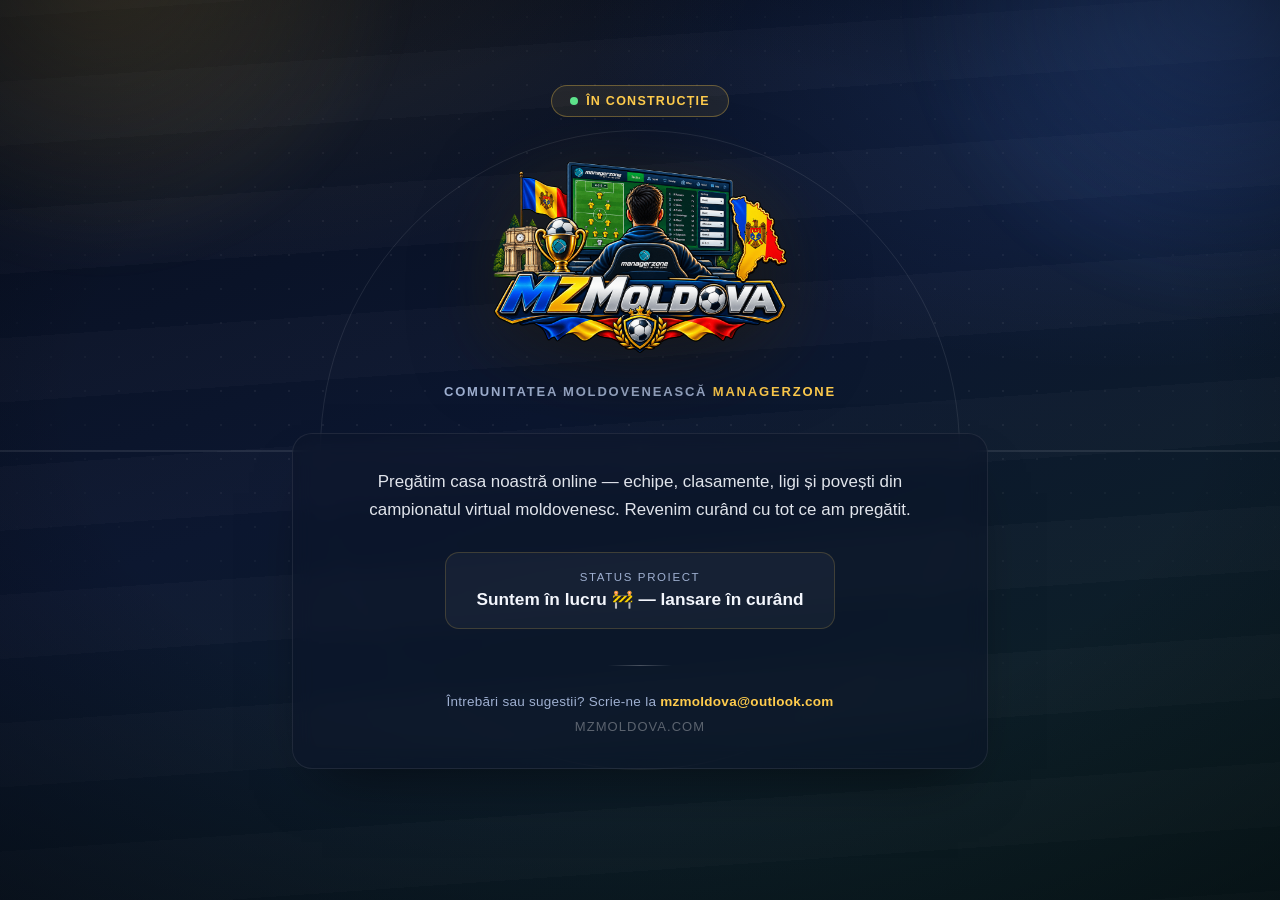
<file: index.html>
<!DOCTYPE html>
<html lang="ro">
<head>
<meta charset="UTF-8">
<meta name="viewport" content="width=device-width, initial-scale=1.0">
<title>ManagerZone Moldova — În curând</title>
<link rel="icon" type="image/x-icon" href="favicon.ico">
<link rel="icon" type="image/png" sizes="32x32" href="favicon-32x32.png">
<link rel="icon" type="image/png" sizes="16x16" href="favicon-16x16.png">
<link rel="apple-touch-icon" sizes="180x180" href="apple-touch-icon.png">
<style>
  :root{
    --navy-950:#04070f;
    --navy-900:#070d1c;
    --navy-800:#0c1730;
    --navy-700:#132043;
    --pitch:#0e2a1c;
    --line:rgba(255,255,255,0.09);
    --gold:#ffcc4d;
    --gold-2:#ff9f43;
    --blue:#4f8cff;
    --green:#5ee38c;
    --text:#f3f6fc;
    --muted:#9fb0d1;
  }
  *{box-sizing:border-box;margin:0;padding:0;}
  html,body{height:100%;}
  body{
    font-family:-apple-system,BlinkMacSystemFont,"Segoe UI",Roboto,Helvetica,Arial,sans-serif;
    color:var(--text);
    background:var(--navy-950);
    min-height:100vh;
    display:flex;
    align-items:center;
    justify-content:center;
    overflow-x:hidden;
    position:relative;
  }

  /* ---- ManagerZone-life backdrop ---- */
  .backdrop{
    position:fixed;
    inset:0;
    z-index:0;
    background:
      radial-gradient(900px 560px at 18% -8%, rgba(255,204,77,0.10), transparent 60%),
      radial-gradient(900px 560px at 88% 4%, rgba(79,140,255,0.14), transparent 60%),
      linear-gradient(160deg, var(--navy-900) 0%, var(--navy-800) 45%, var(--pitch) 130%);
  }

  /* faint pitch turf stripes, angled like a broadcast camera view */
  .pitch-stripes{
    position:fixed;
    inset:-10% -10%;
    z-index:0;
    transform:rotate(-4deg);
    background:repeating-linear-gradient(
      180deg,
      rgba(255,255,255,0.022) 0px,
      rgba(255,255,255,0.022) 64px,
      transparent 64px,
      transparent 128px
    );
    opacity:.8;
  }

  /* tactics-board dotted grid */
  .tactics-grid{
    position:fixed;
    inset:0;
    z-index:0;
    background-image:radial-gradient(rgba(255,255,255,0.06) 1px, transparent 1px);
    background-size:34px 34px;
    mask-image:radial-gradient(ellipse 70% 60% at 50% 40%, black 40%, transparent 85%);
    -webkit-mask-image:radial-gradient(ellipse 70% 60% at 50% 40%, black 40%, transparent 85%);
  }

  /* pitch markings: halfway line + centre circle, subtle */
  .pitch-markings{
    position:fixed;
    top:50%;
    left:50%;
    width:640px;
    height:640px;
    margin:-320px 0 0 -320px;
    border:1.5px solid var(--line);
    border-radius:50%;
    z-index:0;
    pointer-events:none;
  }
  .pitch-markings::before{
    content:"";
    position:absolute;
    top:50%;
    left:-2000px;
    width:4000px;
    height:1.5px;
    background:var(--line);
  }
  .pitch-markings::after{
    content:"";
    position:absolute;
    top:50%;
    left:50%;
    width:6px;
    height:6px;
    margin:-3px 0 0 -3px;
    border-radius:50%;
    background:var(--line);
  }

  /* floodlight glows, top corners like a night stadium */
  .floodlight{
    position:fixed;
    width:640px;
    height:640px;
    border-radius:50%;
    z-index:0;
    pointer-events:none;
    filter:blur(10px);
  }
  .floodlight.left{
    top:-360px;
    left:-220px;
    background:radial-gradient(circle, rgba(255,204,77,0.16), transparent 70%);
  }
  .floodlight.right{
    top:-320px;
    right:-260px;
    background:radial-gradient(circle, rgba(79,140,255,0.20), transparent 70%);
  }

  .vignette{
    position:fixed;
    inset:0;
    z-index:1;
    pointer-events:none;
    background:radial-gradient(ellipse 80% 70% at 50% 45%, transparent 55%, rgba(2,5,12,0.55) 100%);
  }

  .wrap{
    position:relative;
    z-index:2;
    width:100%;
    max-width:760px;
    padding:10px 32px 56px;
    text-align:center;
  }

  .badge{
    display:flex;
    width:fit-content;
    align-items:center;
    gap:8px;
    padding:8px 18px;
    border-radius:999px;
    background:rgba(255,204,77,0.08);
    border:1px solid rgba(255,204,77,0.32);
    color:var(--gold);
    font-size:12.5px;
    font-weight:700;
    letter-spacing:.1em;
    text-transform:uppercase;
    margin:0 auto 40px;
  }
  .badge .dot{
    width:8px;height:8px;border-radius:50%;
    background:var(--green);
    box-shadow:0 0 0 0 rgba(94,227,140,.6);
    animation:pulse 2s infinite;
  }
  @keyframes pulse{
    0%{box-shadow:0 0 0 0 rgba(94,227,140,.55);}
    70%{box-shadow:0 0 0 10px rgba(94,227,140,0);}
    100%{box-shadow:0 0 0 0 rgba(94,227,140,0);}
  }

  .logo{
    display:block;
    width:min(64%, 300px);
    height:auto;
    margin:0 auto 28px;
    filter:drop-shadow(0 18px 40px rgba(0,0,0,0.55)) drop-shadow(0 0 26px rgba(255,204,77,0.10));
  }

  .tagline{
    color:var(--muted);
    font-size:13px;
    font-weight:600;
    letter-spacing:.14em;
    text-transform:uppercase;
    margin:2px 0 34px;
  }
  .tagline b{
    color:var(--gold);
    font-weight:700;
  }

  .panel{
    background:rgba(12,20,40,0.55);
    border:1px solid rgba(255,255,255,0.08);
    border-radius:20px;
    padding:34px 36px;
    backdrop-filter:blur(10px);
    -webkit-backdrop-filter:blur(10px);
    box-shadow:0 30px 60px -30px rgba(0,0,0,0.6);
  }

  p.lead{
    color:var(--text);
    opacity:.92;
    font-size:1.06rem;
    line-height:1.65;
    max-width:560px;
    margin:0 auto 28px;
  }

  .status-card{
    display:inline-flex;
    flex-direction:column;
    gap:6px;
    background:rgba(255,255,255,0.04);
    border:1px solid rgba(255,204,77,0.18);
    border-radius:14px;
    padding:18px 30px;
    margin-bottom:8px;
  }
  .status-card .label{
    font-size:11.5px;
    text-transform:uppercase;
    letter-spacing:.14em;
    color:var(--muted);
  }
  .status-card .value{
    font-size:1.08rem;
    font-weight:700;
    color:var(--text);
  }

  .divider{
    width:64px;
    height:1px;
    background:linear-gradient(90deg, transparent, rgba(255,255,255,0.25), transparent);
    margin:28px auto;
  }

  .footer-note{
    color:var(--muted);
    font-size:13.5px;
    letter-spacing:.02em;
  }
  .footer-note a{
    color:var(--gold);
    text-decoration:none;
    font-weight:700;
  }
  .footer-note a:hover{text-decoration:underline;}

  .domain{
    margin-top:10px;
    font-size:13px;
    color:rgba(255,255,255,0.32);
    letter-spacing:.08em;
    text-transform:uppercase;
  }

  @media (max-width: 520px){
    .panel{padding:28px 22px;}
    .wrap{padding:40px 20px;}
  }
</style>
</head>
<body>
  <div class="backdrop"></div>
  <div class="pitch-stripes"></div>
  <div class="tactics-grid"></div>
  <div class="pitch-markings"></div>
  <div class="floodlight left"></div>
  <div class="floodlight right"></div>
  <div class="vignette"></div>

  <div class="wrap">
    <div class="badge"><span class="dot"></span>În construcție</div>

    <img class="logo" src="logo.png" alt="ManagerZone Moldova">
    <p class="tagline">Comunitatea moldovenească <b>ManagerZone</b></p>

    <div class="panel">
      <p class="lead">
        Pregătim casa noastră online — echipe, clasamente, ligi și povești din
        campionatul virtual moldovenesc. Revenim curând cu tot ce am pregătit.
      </p>

      <div class="status-card">
        <span class="label">Status proiect</span>
        <span class="value">Suntem în lucru 🚧 — lansare în curând</span>
      </div>

      <div class="divider"></div>

      <div class="footer-note">
        Întrebări sau sugestii? Scrie-ne la <a href="mailto:mzmoldova@outlook.com">mzmoldova@outlook.com</a>
        <div class="domain">mzmoldova.com</div>
      </div>
    </div>
  </div>
</body>
</html>
</file>
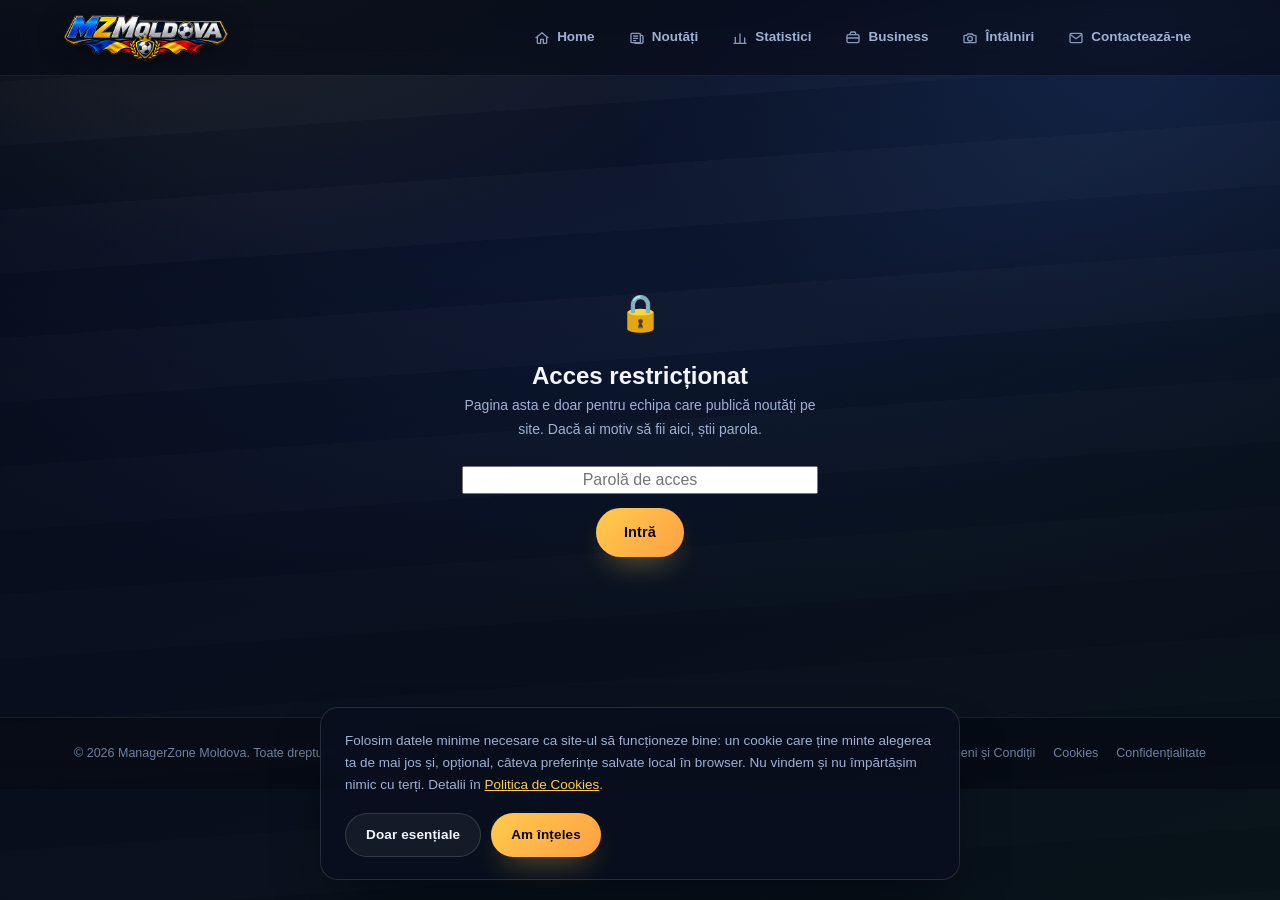
<file: adaugare-news.html>
<!DOCTYPE html>
<html lang="ro">
<head>
<meta charset="UTF-8">
<meta name="viewport" content="width=device-width, initial-scale=1.0">
<meta name="robots" content="noindex,nofollow">
<title>Adaugă o noutate · MZ Moldova</title>
<link rel="icon" type="image/x-icon" href="favicon.ico">
<link rel="stylesheet" href="site.css">
<style>
  .admin-wrap{padding:150px 0 100px;}
  .admin-wrap .container{max-width:720px;}
  .admin-head h1{font-size:clamp(26px,4vw,36px);font-weight:800;margin-bottom:10px;}
  .admin-head p{color:var(--muted);font-size:15px;line-height:1.7;margin-bottom:8px;}
  .token-card{
    background:rgba(255,204,77,0.05);
    border:1px solid rgba(255,204,77,0.22);
    border-radius:var(--radius);
    padding:22px 24px;
    margin:28px 0 36px;
  }
  .token-card h3{font-size:14.5px;font-weight:800;color:var(--gold);margin-bottom:8px;}
  .token-card p{color:var(--muted);font-size:13.5px;line-height:1.7;margin-bottom:14px;}
  .token-row{display:flex;gap:10px;flex-wrap:wrap;align-items:center;}
  .token-row input{flex:1;min-width:220px;}
  .token-status{font-size:12.5px;margin-top:10px;color:var(--muted-2);}
  .token-status.ok{color:var(--green);}
  .form-card{padding:32px;}
  .field-row{display:grid;grid-template-columns:1fr 1fr;gap:18px;}
  @media (max-width:600px){.field-row{grid-template-columns:1fr;}}
  .field small{display:block;color:var(--muted-2);font-size:12px;margin-top:6px;}
  .submit-row{display:flex;align-items:center;gap:16px;margin-top:8px;flex-wrap:wrap;}
  .result-box{
    margin-top:22px;
    padding:18px 20px;
    border-radius:14px;
    font-size:14px;
    line-height:1.7;
    display:none;
  }
  .result-box.show{display:block;}
  .result-box.ok{background:rgba(94,227,140,0.08);border:1px solid rgba(94,227,140,0.3);color:var(--green);}
  .result-box.err{background:rgba(255,107,107,0.08);border:1px solid rgba(255,107,107,0.3);color:var(--red);}
  .result-box a{color:var(--gold);text-decoration:underline;}
  .spinner{
    width:16px;height:16px;border-radius:50%;
    border:2px solid rgba(4,7,15,0.3);border-top-color:var(--navy-950);
    animation:spin .7s linear infinite;
    display:none;
  }
  @keyframes spin{to{transform:rotate(360deg);}}
  .btn.loading .spinner{display:inline-block;}
  .btn.loading .btn-label{opacity:.7;}
  .existing-news-list{display:flex;flex-direction:column;gap:10px;}
  .existing-news-item{
    display:flex;
    align-items:center;
    justify-content:space-between;
    gap:14px;
    padding:12px 16px;
    border-radius:12px;
    background:rgba(255,255,255,0.03);
    border:1px solid rgba(255,255,255,0.08);
  }
  .existing-news-info{display:flex;flex-direction:column;gap:2px;min-width:0;}
  .existing-news-info b{font-size:14px;font-weight:700;white-space:nowrap;overflow:hidden;text-overflow:ellipsis;}
  .existing-news-info span{font-size:12px;color:var(--muted-2);}
  .existing-news-delete{
    flex-shrink:0;
    padding:8px 16px;
    font-size:12.5px;
    color:var(--red);
    border-color:rgba(255,107,107,0.3);
    background:rgba(255,107,107,0.06);
  }
  .existing-news-delete:hover{background:rgba(255,107,107,0.14);}
  .existing-news-delete:disabled{opacity:.6;cursor:default;}
  .existing-news-empty{color:var(--muted-2);font-size:13px;}
</style>
</head>
<body>
<div class="site-backdrop"></div>
<div class="site-vignette"></div>

<!-- ================= HEADER ================= -->
<header class="site-header">
  <div class="container">
    <a href="landing.html#home" class="brand">
      <img src="mz-wordmark.png" alt="MZ Moldova" class="brand-wordmark">
    </a>

    <nav class="nav">
      <a href="landing.html#home">
        <svg viewBox="0 0 24 24" fill="none" stroke="currentColor" stroke-width="2" stroke-linecap="round" stroke-linejoin="round"><path d="M3 11.5 12 4l9 7.5"/><path d="M5 10v9a1 1 0 0 0 1 1h4v-6h4v6h4a1 1 0 0 0 1-1v-9"/></svg>
        Home
      </a>
      <a href="landing.html#noutati">
        <svg viewBox="0 0 24 24" fill="none" stroke="currentColor" stroke-width="2" stroke-linecap="round" stroke-linejoin="round"><rect x="3" y="5" width="14" height="14" rx="1.5"/><path d="M7 9h6M7 12.5h6M7 16h3"/><path d="M17 8h2a2 2 0 0 1 2 2v8a2 2 0 0 1-2 2H9"/></svg>
        Noutăți
      </a>
      <a href="landing.html#statistici">
        <svg viewBox="0 0 24 24" fill="none" stroke="currentColor" stroke-width="2" stroke-linecap="round" stroke-linejoin="round"><path d="M5 20V11"/><path d="M12 20V6"/><path d="M19 20v-8"/><path d="M3 20h18"/></svg>
        Statistici
      </a>
      <a href="landing.html#business">
        <svg viewBox="0 0 24 24" fill="none" stroke="currentColor" stroke-width="2" stroke-linecap="round" stroke-linejoin="round"><rect x="3" y="7" width="18" height="12" rx="2"/><path d="M8 7V5a2 2 0 0 1 2-2h4a2 2 0 0 1 2 2v2"/><path d="M3 12h18"/></svg>
        Business
      </a>
      <a href="landing.html#offline-meets">
        <svg viewBox="0 0 24 24" fill="none" stroke="currentColor" stroke-width="2" stroke-linecap="round" stroke-linejoin="round"><path d="M4 8h3l1.5-2h7L17 8h3a1 1 0 0 1 1 1v9a1 1 0 0 1-1 1H4a1 1 0 0 1-1-1V9a1 1 0 0 1 1-1z"/><circle cx="12" cy="13" r="3.5"/></svg>
        Întâlniri
      </a>
      <a href="landing.html#contact">
        <svg viewBox="0 0 24 24" fill="none" stroke="currentColor" stroke-width="2" stroke-linecap="round" stroke-linejoin="round"><rect x="3" y="5" width="18" height="14" rx="2"/><path d="m4 7 8 6 8-6"/></svg>
        Contactează-ne
      </a>
    </nav>

    <button class="nav-toggle" aria-label="Meniu">
      <svg viewBox="0 0 24 24" fill="none" stroke="currentColor" stroke-width="2" stroke-linecap="round"><path d="M3 6h18M3 12h18M3 18h18"/></svg>
    </button>
  </div>
</header>

<section class="admin-wrap">
  <div class="container">

    <div class="gate-screen" id="gate-screen">
      <div class="lock">🔒</div>
      <h1>Acces restricționat</h1>
      <p>Pagina asta e doar pentru echipa care publică noutăți pe site. Dacă ai motiv să fii aici, știi parola.</p>
      <form id="gate-form">
        <input type="password" id="gate-pass" placeholder="Parolă de acces" autocomplete="off" required>
        <button type="submit" class="btn btn-primary">Intră</button>
      </form>
      <div class="gate-error" id="gate-error">Parolă greșită. Mai încearcă o dată.</div>
    </div>

    <div id="admin-content" style="display:none;">
      <div class="admin-head">
        <div class="eyebrow">Panou intern</div>
        <h1>Adaugă o noutate</h1>
        <p>Formularul de mai jos publică direct pe site: creează un link nou pentru noutate și un slide nou în secțiunea Noutăți de pe pagina principală.</p>
      </div>

      <div class="token-card">
        <h3>🔑 Token GitHub (o singură dată)</h3>
        <p>
          Ca să poată publica direct pe site, pagina are nevoie de un token personal de GitHub cu acces de scriere
          <b>doar</b> la repo-ul <code>sbnn3/mzmoldova</code>. Token-ul rămâne salvat doar în browserul tău, nu e trimis nicăieri altundeva
          decât direct către GitHub. Îl generezi din
          <a href="https://github.com/settings/personal-access-tokens/new" target="_blank" rel="noopener">GitHub → Settings → Developer settings → Fine-grained tokens</a>,
          cu acces limitat la repo-ul <code>mzmoldova</code> și permisiunea <b>Contents: Read and write</b>.
        </p>
        <div class="token-row">
          <input type="password" id="gh-token" placeholder="github_pat_..." autocomplete="off">
          <button class="btn btn-ghost" id="save-token">Salvează</button>
          <button class="btn btn-ghost" id="clear-token">Șterge</button>
        </div>
        <div class="token-status" id="token-status">Niciun token salvat momentan pe acest dispozitiv.</div>
      </div>

      <div class="token-card">
        <h3>🗞 Noutăți publicate (<span id="news-count">–</span>/7)</h3>
        <p>Șterge de aici o noutate publicată din greșeală sau una veche. Ștergerea e imediată și definitivă.</p>
        <div class="existing-news-list" id="existing-news-list">
          <div class="existing-news-empty">Se încarcă...</div>
        </div>
      </div>

      <form class="panel-card form-card" id="news-form">
        <div class="field">
          <label for="f-title">Titlu</label>
          <input id="f-title" name="title" type="text" placeholder="Titlul noutății" required>
        </div>
        <div class="field">
          <label for="f-subtitle">Subtitlu</label>
          <input id="f-subtitle" name="subtitle" type="text" placeholder="O propoziție scurtă, apare sub titlu" required>
        </div>
        <div class="field-row">
          <div class="field">
            <label for="f-date">Data</label>
            <input id="f-date" name="date" type="date" required>
          </div>
          <div class="field">
            <label for="f-author">Autor</label>
            <input id="f-author" name="author" type="text" placeholder="Echipa MZ Moldova" value="Echipa MZ Moldova">
          </div>
        </div>
        <div class="field">
          <label for="f-content">Conținut</label>
          <textarea id="f-content" name="content" rows="8" placeholder="Scrie conținutul noutății. Lasă un rând gol între paragrafe." required></textarea>
          <small>Fiecare paragraf separat printr-un rând gol devine un paragraf separat pe pagina noutății.</small>
        </div>
        <div class="field">
          <label for="f-image">Imagine (opțional)</label>
          <input id="f-image" name="image" type="file" accept="image/*">
          <small>Dacă nu alegi o imagine, slide-ul va folosi un fundal generic din tema site-ului.</small>
        </div>

        <div class="submit-row">
          <button type="submit" class="btn btn-primary" id="submit-btn">
            <span class="spinner"></span>
            <span class="btn-label">Publică noutatea</span>
          </button>
        </div>

        <div class="result-box" id="result-box"></div>
      </form>
    </div>

  </div>
</section>

<!-- ================= FOOTER ================= -->
<footer class="site-footer" style="padding:26px 0;">
  <div class="container">
    <div class="footer-bottom" style="border-top:none;padding-top:0;">
      <span>© <span data-year></span> ManagerZone Moldova. Toate drepturile rezervate.</span>
      <div class="legal-links">
        <a href="#" data-legal="terms">Termeni și Condiții</a>
        <a href="#" data-legal="cookies">Cookies</a>
        <a href="#" data-legal="privacy">Confidențialitate</a>
      </div>
    </div>
  </div>
</footer>

<!-- ================= MODAL GENERAL (noutate întreagă / Termeni / Cookies / Confidențialitate) ================= -->
<div class="site-modal" data-site-modal>
  <div class="site-modal-panel">
    <button class="site-modal-close" data-site-modal-close aria-label="Închide">
      <svg viewBox="0 0 24 24" fill="none" stroke="currentColor" stroke-width="2" stroke-linecap="round" stroke-linejoin="round"><path d="M6 6l12 12M18 6L6 18"/></svg>
    </button>
    <div data-site-modal-body></div>
  </div>
</div>

<!-- ================= BANNER COOKIE-URI ================= -->
<div class="cookie-banner" data-cookie-banner>
  <p>Folosim datele minime necesare ca site-ul să funcționeze bine: un cookie care ține minte alegerea ta de mai jos și, opțional, câteva preferințe salvate local în browser. Nu vindem și nu împărtășim nimic cu terți. Detalii în <a href="#" data-legal="cookies">Politica de Cookies</a>.</p>
  <div class="cookie-actions">
    <button class="btn btn-ghost" data-cookie-decline>Doar esențiale</button>
    <button class="btn btn-primary" data-cookie-accept>Am înțeles</button>
  </div>
</div>

<!-- ================= CONȚINUT LEGAL (încărcat în modal) ================= -->
<template id="legal-terms">
  <div class="site-modal-body">
    <h1 class="site-modal-title">Termeni și Condiții</h1>
    <div class="site-modal-updated">Ultima actualizare: august 2026</div>
    <div class="prose">
      <p>Acest site este un proiect făcut de comunitatea moldovenească de ManagerZone, pentru comunitatea moldovenească de ManagerZone. Nu suntem o companie, nu vindem nimic aici și nu avem nicio legătură oficială cu jocul ManagerZone sau cu compania care îl deține. Suntem pur și simplu un grup de jucători care și-a dorit o casă comună pe internet. Dacă navighezi pe acest site, înseamnă că ești de acord cu ce scriem mai jos.</p>

      <h2>Ce găsești aici</h2>
      <p>Site-ul strânge noutăți, statistici, un clasament al transferurilor și poze de la întâlnirile offline ale comunității. O parte din informații sunt introduse manual de echipa care întreține site-ul, iar unele secțiuni (statistici, transferuri) conțin momentan date exemplu, marcate ca atare, până le înlocuim cu cele reale.</p>

      <h2>Folosirea site-ului</h2>
      <p>Poți naviga liber pe site și poți trimite mai departe linkuri către paginile lui. Te rugăm doar să nu folosești conținutul de aici în scopuri comerciale fără să ne întrebi întâi și să nu încerci să afectezi funcționarea site-ului, de exemplu prin trimiterea repetată de formulare sau prin încercări de acces neautorizat la panoul de administrare.</p>

      <h2>Conținut trimis de comunitate</h2>
      <p>Noutățile publicate pe site sunt verificate de echipa noastră înainte sau imediat după publicare. Dacă găsești o informație greșită sau un conținut nepotrivit, scrie-ne pe pagina de Contact și o corectăm cât mai repede.</p>

      <h2>Linkuri către alte site-uri</h2>
      <p>Site-ul nostru poate conține linkuri către ManagerZone sau alte pagini externe. Nu răspundem de conținutul acelor site-uri. Le folosești pe propria răspundere.</p>

      <h2>Fără garanții</h2>
      <p>Facem tot posibilul ca informațiile de pe site să fie corecte și actualizate, dar acesta e un proiect de pasiune, întreținut de voluntari, în timpul liber. Nu putem garanta că site-ul e disponibil non-stop sau că toate datele sunt mereu la zi.</p>

      <h2>Modificări</h2>
      <p>Putem actualiza acești termeni din când în când, pe măsură ce site-ul evoluează. Dacă apar schimbări importante, o să le menționăm pe pagina de Noutăți.</p>

      <h2>Contact</h2>
      <p>Pentru orice întrebare legată de acești termeni, scrie-ne la <a href="mailto:mzmoldova@outlook.com">mzmoldova@outlook.com</a>.</p>
    </div>
  </div>
</template>

<template id="legal-cookies">
  <div class="site-modal-body">
    <h1 class="site-modal-title">Politica de Cookies</h1>
    <div class="site-modal-updated">Ultima actualizare: august 2026</div>
    <div class="prose">
      <p>Site-ul nostru e simplu. Nu avem reclame și nu urmărim vizitatorii prin rețele de publicitate. Mai jos explicăm exact ce salvăm în browserul tău și de ce.</p>

      <h2>Cookie-ul de preferințe</h2>
      <p>Când alegi o opțiune din bannerul care apare la prima vizită, salvăm un singur cookie, numit mz_consent, ca să ținem minte alegerea ta și să nu-ți mai arătăm bannerul la fiecare vizită. Acest cookie este strict necesar pentru funcționarea corectă a site-ului și nu este folosit pentru urmărire sau publicitate.</p>

      <h2>Ce mai stocăm în browserul tău</h2>
      <p>Pe lângă acel cookie, folosim localStorage, o memorie locală a browserului, în două situații: ca să ținem minte preferințele tale de afișare când navighezi pe site și, pe pagina internă de administrare, ca să nu fie nevoie să reintroduci datele de acces la fiecare vizită. Toate aceste informații rămân pe dispozitivul tău. Nu sunt trimise către noi și nu sunt folosite pentru publicitate sau pentru a te identifica pe alte site-uri.</p>

      <h2>Găzduire și loguri tehnice</h2>
      <p>Site-ul este găzduit pe GitHub Pages. Ca orice furnizor de găzduire, GitHub poate păstra loguri tehnice standard, cum ar fi adresa IP, din motive de securitate și funcționare a infrastructurii lor. Acest lucru nu ține de noi și nu avem acces la aceste date. Poți citi mai multe în <a href="https://docs.github.com/en/site-policy/privacy-policies/github-general-privacy-statement" target="_blank" rel="noopener">politica de confidențialitate a GitHub</a>.</p>

      <h2>Cum controlezi asta</h2>
      <p>Poți schimba oricând alegerea din bannerul de cookie-uri sau poți șterge datele stocate local din setările browserului tău, de obicei sub Confidențialitate sau Date site. Poți naviga și în regim privat sau incognito, caz în care nimic nu rămâne salvat după ce închizi fila.</p>

      <h2>Contact</h2>
      <p>Dacă ai întrebări despre această politică, scrie-ne la <a href="mailto:mzmoldova@outlook.com">mzmoldova@outlook.com</a>.</p>
    </div>
  </div>
</template>

<template id="legal-privacy">
  <div class="site-modal-body">
    <h1 class="site-modal-title">Confidențialitate</h1>
    <div class="site-modal-updated">Ultima actualizare: august 2026</div>
    <div class="prose">
      <p>Suntem o comunitate mică, nu o companie, așa că nu colectăm date la scară mare. Mai jos găsești, pe scurt, ce se întâmplă cu informațiile pe care ni le trimiți.</p>

      <h2>Formularul de contact</h2>
      <p>Când completezi formularul de pe pagina de Contact, mesajul tău ajunge la adresa mzmoldova@outlook.com prin aplicația ta de email, care se deschide automat cu textul precompletat. Site-ul nu stochează nimic din ce scrii acolo. Mesajul ajunge la noi abia după ce tu apeși trimite din propria aplicație de mail.</p>

      <h2>Ce facem cu adresa ta de email</h2>
      <p>Dacă ne scrii, prin formular sau direct pe email, folosim adresa ta doar ca să-ți răspundem. Nu o adăugăm în liste de newsletter, nu o trimitem mai departe și nu o folosim în alte scopuri.</p>

      <h2>Panoul de administrare</h2>
      <p>Persoanele care publică noutăți pe site trec printr-o parolă de acces și folosesc un token personal GitHub, introduse manual și păstrate doar local, în browserul lor. Aceste date nu ajung niciodată la noi și nu sunt stocate pe niciun server al site-ului.</p>

      <h2>Cookie-uri și date tehnice</h2>
      <p>Folosim un singur cookie, strict necesar, ca să ținem minte alegerea ta din bannerul de cookie-uri. Detalii găsești în Politica de Cookies. Fiind găzduit pe GitHub Pages, site-ul poate genera și loguri tehnice standard la nivelul infrastructurii GitHub, cum ar fi adresa IP, din motive de securitate. Nu avem acces la aceste loguri. Sunt gestionate integral de GitHub, conform politicii lor de confidențialitate.</p>

      <h2>Poze de la întâlnirile offline</h2>
      <p>Pozele publicate în secțiunea Întâlniri sunt alese cu grijă din materialele participanților la evenimente. Dacă apari într-o poză și preferi să o eliminăm, scrie-ne și o dăm jos fără întrebări.</p>

      <h2>Drepturile tale</h2>
      <p>Poți oricând să ne ceri să ștergem un mesaj, o poză sau orice altă informație legată de tine de pe site. E suficient să ne scrii la <a href="mailto:mzmoldova@outlook.com">mzmoldova@outlook.com</a> și rezolvăm cât mai repede posibil.</p>
    </div>
  </div>
</template>

<script src="site.js"></script>
<script src="news.js"></script>
<script>
(function(){
  "use strict";
  var GATE_HASH = "a15ee18e75958459617f86bb8dc30e897fa4a4bd80fa30d656f355e89bfcc6bb";
  var gateScreen = document.getElementById("gate-screen");
  var adminContent = document.getElementById("admin-content");
  var gateForm = document.getElementById("gate-form");
  var gatePass = document.getElementById("gate-pass");
  var gateError = document.getElementById("gate-error");
  var newsListEl = document.getElementById("existing-news-list");
  var newsCountEl = document.getElementById("news-count");

  function unlock(){
    gateScreen.style.display = "none";
    adminContent.style.display = "block";
    loadExistingNews();
  }

  async function sha256Hex(text){
    var data = new TextEncoder().encode(text);
    var buf = await crypto.subtle.digest("SHA-256", data);
    return Array.prototype.map.call(new Uint8Array(buf), function(b){
      return b.toString(16).padStart(2, "0");
    }).join("");
  }

  if(localStorage.getItem("mz_admin_unlocked") === "1"){
    unlock();
  }

  gateForm.addEventListener("submit", async function(e){
    e.preventDefault();
    var hex = await sha256Hex(gatePass.value);
    if(hex === GATE_HASH){
      localStorage.setItem("mz_admin_unlocked", "1");
      gateError.classList.remove("show");
      unlock();
    } else {
      gateError.classList.add("show");
      gatePass.value = "";
      gatePass.focus();
    }
  });

  var OWNER = "sbnn3";
  var REPO = "mzmoldova";
  var BRANCH = "main";
  var DATA_PATH = "news.json";
  var API = "https://api.github.com/repos/" + OWNER + "/" + REPO + "/contents/";

  var POSTERS = ["poster-1","poster-2","poster-3","poster-4","poster-5","poster-6"];
  var ICONS = ["⚽","🏆","🤝","📰","🔥","🎮"];

  var tokenInput = document.getElementById("gh-token");
  var tokenStatus = document.getElementById("token-status");
  var saveTokenBtn = document.getElementById("save-token");
  var clearTokenBtn = document.getElementById("clear-token");
  var form = document.getElementById("news-form");
  var submitBtn = document.getElementById("submit-btn");
  var resultBox = document.getElementById("result-box");

  document.getElementById("f-date").value = new Date().toISOString().slice(0,10);

  function getToken(){ return localStorage.getItem("mz_gh_token") || ""; }
  function refreshTokenStatus(){
    var t = getToken();
    if(t){
      tokenInput.value = t;
      tokenStatus.textContent = "✓ Token salvat pe acest dispozitiv.";
      tokenStatus.className = "token-status ok";
    } else {
      tokenStatus.textContent = "Niciun token salvat momentan pe acest dispozitiv.";
      tokenStatus.className = "token-status";
    }
  }
  refreshTokenStatus();

  saveTokenBtn.addEventListener("click", function(){
    var v = tokenInput.value.trim();
    if(!v){ return; }
    localStorage.setItem("mz_gh_token", v);
    refreshTokenStatus();
  });
  clearTokenBtn.addEventListener("click", function(){
    localStorage.removeItem("mz_gh_token");
    tokenInput.value = "";
    refreshTokenStatus();
  });

  function ghHeaders(token){
    return {
      "Authorization": "token " + token,
      "Accept": "application/vnd.github+json"
    };
  }

  function b64EncodeUnicode(str){
    return btoa(unescape(encodeURIComponent(str)));
  }

  function fileToBase64(file){
    return new Promise(function(resolve, reject){
      var reader = new FileReader();
      reader.onload = function(){
        var result = reader.result;
        resolve(result.split(",")[1]);
      };
      reader.onerror = reject;
      reader.readAsDataURL(file);
    });
  }

  function slugify(str){
    return str.toString().toLowerCase()
      .replace(/[ăâ]/g,"a").replace(/î/g,"i").replace(/ș/g,"s").replace(/ț/g,"t")
      .replace(/[^a-z0-9]+/g,"-")
      .replace(/(^-|-$)/g,"");
  }

  function showResult(kind, html){
    resultBox.className = "result-box show " + kind;
    resultBox.innerHTML = html;
  }

  function setLoading(loading){
    submitBtn.classList.toggle("loading", loading);
    submitBtn.disabled = loading;
  }

  async function getFile(path, token){
    var res = await fetch(API + encodeURIComponent(path).replace(/%2F/g,"/") + "?ref=" + BRANCH, {
      headers: ghHeaders(token)
    });
    if(res.status === 404) return null;
    if(!res.ok) throw new Error("Nu am putut citi " + path + " (" + res.status + ")");
    return res.json();
  }

  async function putFile(path, token, contentB64, message, sha){
    var body = {message: message, content: contentB64, branch: BRANCH};
    if(sha) body.sha = sha;
    var res = await fetch(API + encodeURIComponent(path).replace(/%2F/g,"/"), {
      method: "PUT",
      headers: Object.assign({"Content-Type":"application/json"}, ghHeaders(token)),
      body: JSON.stringify(body)
    });
    if(!res.ok){
      var errBody = await res.text();
      throw new Error("GitHub a refuzat scrierea la " + path + " (" + res.status + "): " + errBody.slice(0,200));
    }
    return res.json();
  }

  async function deleteRemoteFile(path, token, sha, message){
    var res = await fetch(API + encodeURIComponent(path).replace(/%2F/g,"/"), {
      method: "DELETE",
      headers: Object.assign({"Content-Type":"application/json"}, ghHeaders(token)),
      body: JSON.stringify({message: message, sha: sha, branch: BRANCH})
    });
    if(!res.ok){
      var errBody = await res.text();
      throw new Error("GitHub a refuzat ștergerea la " + path + " (" + res.status + "): " + errBody.slice(0,200));
    }
    return res.json();
  }

  async function loadExistingNews(){
    if(!newsListEl) return;
    newsListEl.innerHTML = '<div class="existing-news-empty">Se încarcă...</div>';
    try{
      var res = await fetch("news.json?cb=" + Date.now(), {cache:"no-store"});
      var items = res.ok ? await res.json() : [];
      items = items.slice().sort(function(a,b){ return new Date(b.date) - new Date(a.date); });
      newsCountEl.textContent = items.length;
      if(!items.length){
        newsListEl.innerHTML = '<div class="existing-news-empty">Nicio noutate publicată momentan.</div>';
        return;
      }
      newsListEl.innerHTML = items.map(function(item){
        return '<div class="existing-news-item">' +
          '<div class="existing-news-info"><b>' + item.title.replace(/</g,"&lt;") + '</b><span>' + MZNews.formatDate(item.date) + '</span></div>' +
          '<button type="button" class="btn btn-ghost existing-news-delete" data-slug="' + item.slug + '">Șterge</button>' +
        '</div>';
      }).join("");
      Array.prototype.slice.call(newsListEl.querySelectorAll(".existing-news-delete")).forEach(function(btn){
        btn.addEventListener("click", function(){ deleteNewsItem(btn.getAttribute("data-slug"), btn); });
      });
    }catch(e){
      newsListEl.innerHTML = '<div class="existing-news-empty">Nu am putut încărca lista.</div>';
    }
  }

  async function deleteNewsItem(slug, btn){
    var token = getToken() || tokenInput.value.trim();
    if(!token){
      alert("Adaugă mai întâi tokenul GitHub mai sus și apasă „Salvează”, apoi încearcă din nou.");
      return;
    }
    if(!window.confirm("Sigur vrei să ștergi definitiv această noutate de pe site?")) return;
    btn.disabled = true;
    btn.textContent = "Se șterge...";
    try{
      var current = await getFile(DATA_PATH, token);
      if(!current) throw new Error("Nu am găsit news.json pe repo.");
      var items = JSON.parse(decodeURIComponent(escape(atob(current.content.replace(/\n/g,"")))));
      var target = items.filter(function(i){ return i.slug === slug; })[0];
      var remaining = items.filter(function(i){ return i.slug !== slug; });
      var updatedContent = b64EncodeUnicode(JSON.stringify(remaining, null, 2));
      await putFile(DATA_PATH, token, updatedContent, "Șterge noutate: " + slug, current.sha);
      if(target && target.image){
        try{
          var imgFile = await getFile(target.image, token);
          if(imgFile){
            await deleteRemoteFile(target.image, token, imgFile.sha, "Șterge imagine pentru noutate: " + slug);
          }
        }catch(imgErr){ /* imaginea poate lipsi deja, nu blocăm ștergerea noutății pentru asta */ }
      }
      await loadExistingNews();
    }catch(err){
      alert("Eroare la ștergere: " + err.message);
      btn.disabled = false;
      btn.textContent = "Șterge";
    }
  }

  form.addEventListener("submit", async function(e){
    e.preventDefault();
    var token = getToken() || tokenInput.value.trim();
    if(!token){
      showResult("err", "Adaugă mai întâi tokenul GitHub mai sus și apasă „Salvează”.");
      return;
    }
    localStorage.setItem("mz_gh_token", token);

    var title = document.getElementById("f-title").value.trim();
    var subtitle = document.getElementById("f-subtitle").value.trim();
    var date = document.getElementById("f-date").value;
    var author = document.getElementById("f-author").value.trim() || "Echipa MZ Moldova";
    var contentRaw = document.getElementById("f-content").value.trim();
    var imageFile = document.getElementById("f-image").files[0];

    if(!title || !subtitle || !contentRaw || !date){
      showResult("err", "Completează titlul, subtitlul, data și conținutul.");
      return;
    }

    var content = contentRaw.split(/\n\s*\n/).map(function(p){ return p.trim(); }).filter(Boolean);
    var slug = slugify(title);
    var poster = POSTERS[Math.floor(Math.random()*POSTERS.length)];
    var icon = ICONS[Math.floor(Math.random()*ICONS.length)];

    setLoading(true);
    resultBox.className = "result-box";

    try{
      var current = await getFile(DATA_PATH, token);
      var items = [];
      var sha = null;
      if(current){
        sha = current.sha;
        items = JSON.parse(decodeURIComponent(escape(atob(current.content.replace(/\n/g,"")))));
      }

      var existingSlugs = items.map(function(i){ return i.slug; });
      var finalSlug = slug;
      var n = 2;
      while(existingSlugs.indexOf(finalSlug) !== -1){
        finalSlug = slug + "-" + n;
        n++;
      }

      var newItem = {
        id: Date.now().toString(),
        slug: finalSlug,
        title: title,
        subtitle: subtitle,
        excerpt: subtitle,
        content: content,
        date: date,
        author: author,
        poster: poster,
        icon: icon
      };

      if(imageFile){
        var ext = (imageFile.name.split(".").pop() || "jpg").toLowerCase();
        var imgPath = "news-images/" + finalSlug + "." + ext;
        var b64 = await fileToBase64(imageFile);
        await putFile(imgPath, token, b64, "Adaugă imagine pentru noutate: " + title);
        newItem.image = imgPath;
      }

      items.unshift(newItem);
      items.sort(function(a,b){ return new Date(b.date) - new Date(a.date); });
      var dropped = items.length > 7 ? items.slice(7) : [];
      if(items.length > 7){ items = items.slice(0, 7); }
      var updatedContent = b64EncodeUnicode(JSON.stringify(items, null, 2));
      await putFile(DATA_PATH, token, updatedContent, "Adaugă noutate: " + title, sha);

      form.reset();
      document.getElementById("f-date").value = new Date().toISOString().slice(0,10);
      document.getElementById("f-author").value = "Echipa MZ Moldova";
      showResult("ok",
        "✓ Noutatea a fost publicată. Poate dura 1-2 minute până se actualizează site-ul live.<br>" +
        (dropped.length ? "Limita de 7 noutăți a fost atinsă, așa că cea mai veche (" + dropped.map(function(d){return d.title;}).join(", ") + ") a ieșit din listă.<br>" : "") +
        '<a href="news.html?slug=' + encodeURIComponent(finalSlug) + '" target="_blank">Vezi noutatea</a> · ' +
        '<a href="landing.html#noutati" target="_blank">Vezi pagina principală</a>'
      );
      loadExistingNews();
    }catch(err){
      showResult("err", "A apărut o eroare: " + err.message + ". Verifică tokenul (permisiuni Contents: Read and write pe acest repo) și încearcă din nou.");
    }finally{
      setLoading(false);
    }
  });
})();
</script>
</body>
</html>
</file>
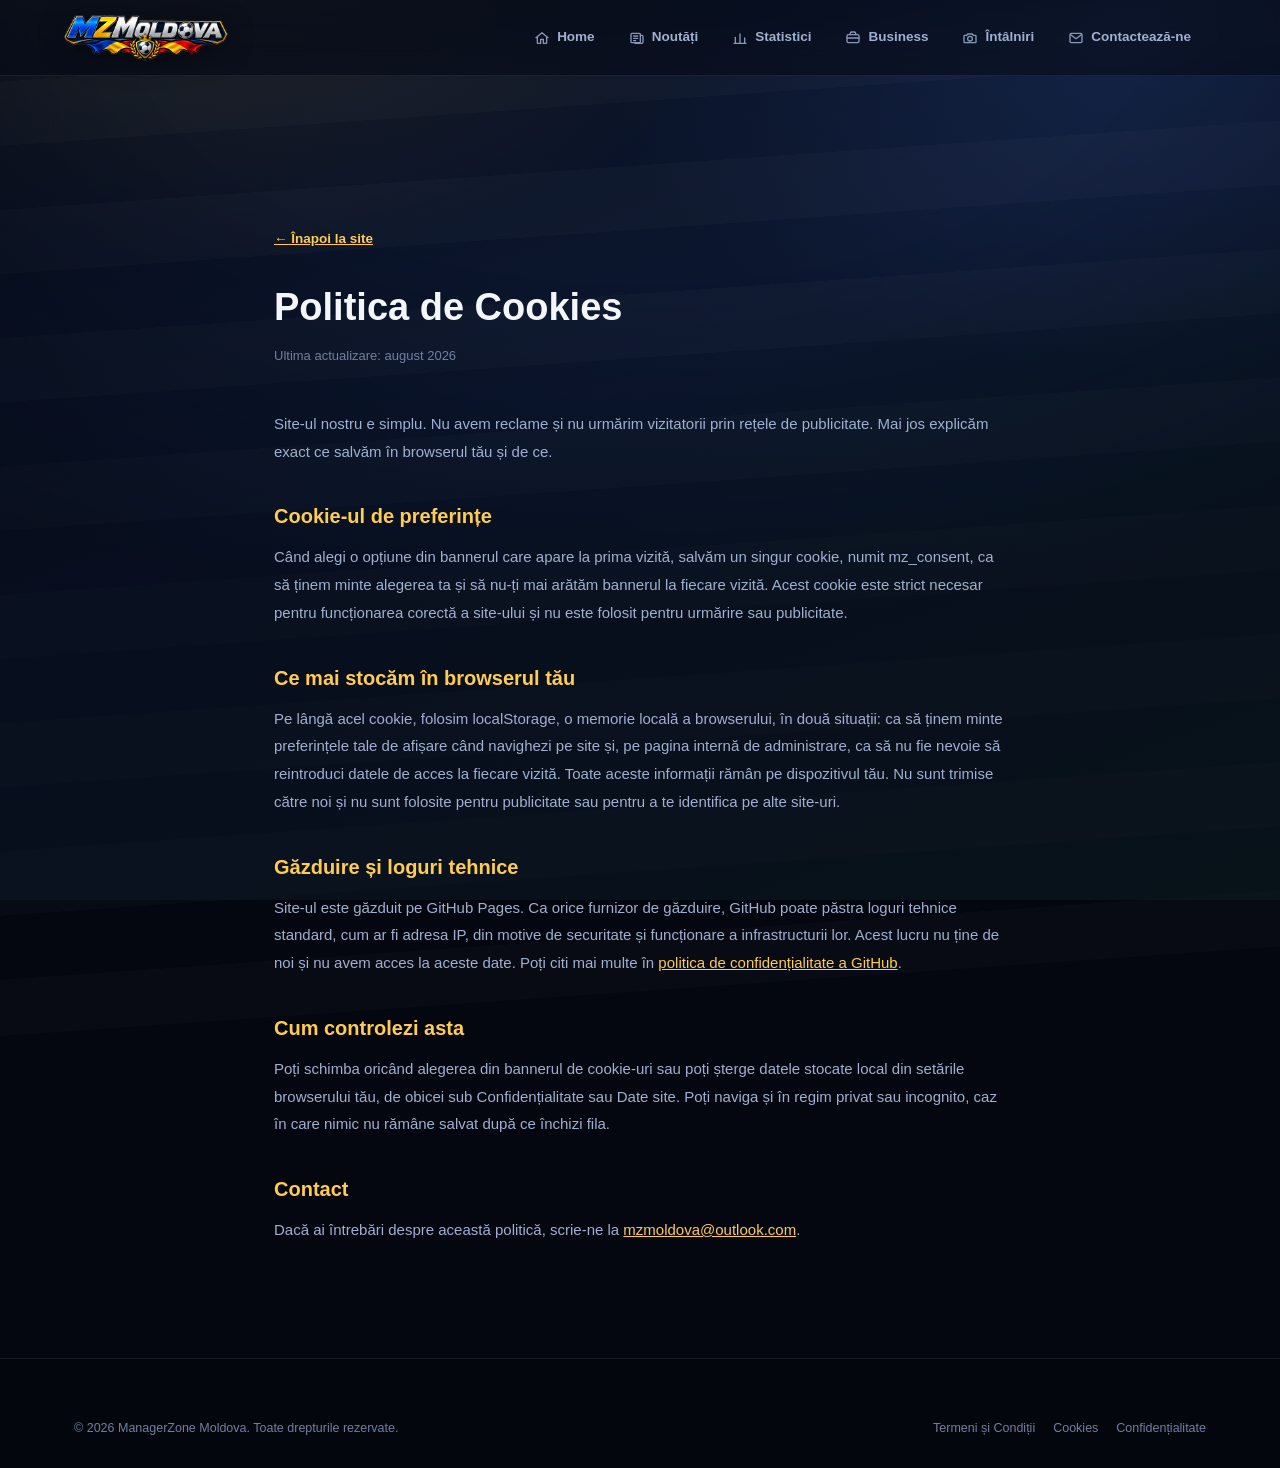
<file: cookies.html>
<!DOCTYPE html>
<html lang="ro">
<head>
<meta charset="UTF-8">
<meta name="viewport" content="width=device-width, initial-scale=1.0">
<title>Politica de Cookies · MZ Moldova</title>
<link rel="icon" type="image/x-icon" href="favicon.ico">
<link rel="stylesheet" href="site.css">
</head>
<body>
<div class="site-backdrop"></div>
<div class="site-vignette"></div>

<header class="site-header">
  <div class="container">
    <a href="landing.html#home" class="brand">
      <img src="mz-wordmark.png" alt="MZ Moldova" class="brand-wordmark">
    </a>
    <nav class="nav">
      <a href="landing.html#home">
        <svg viewBox="0 0 24 24" fill="none" stroke="currentColor" stroke-width="2" stroke-linecap="round" stroke-linejoin="round"><path d="M3 11.5 12 4l9 7.5"/><path d="M5 10v9a1 1 0 0 0 1 1h4v-6h4v6h4a1 1 0 0 0 1-1v-9"/></svg>
        Home
      </a>
      <a href="landing.html#noutati">
        <svg viewBox="0 0 24 24" fill="none" stroke="currentColor" stroke-width="2" stroke-linecap="round" stroke-linejoin="round"><rect x="3" y="5" width="14" height="14" rx="1.5"/><path d="M7 9h6M7 12.5h6M7 16h3"/><path d="M17 8h2a2 2 0 0 1 2 2v8a2 2 0 0 1-2 2H9"/></svg>
        Noutăți
      </a>
      <a href="landing.html#statistici">
        <svg viewBox="0 0 24 24" fill="none" stroke="currentColor" stroke-width="2" stroke-linecap="round" stroke-linejoin="round"><path d="M5 20V11"/><path d="M12 20V6"/><path d="M19 20v-8"/><path d="M3 20h18"/></svg>
        Statistici
      </a>
      <a href="landing.html#business">
        <svg viewBox="0 0 24 24" fill="none" stroke="currentColor" stroke-width="2" stroke-linecap="round" stroke-linejoin="round"><rect x="3" y="7" width="18" height="12" rx="2"/><path d="M8 7V5a2 2 0 0 1 2-2h4a2 2 0 0 1 2 2v2"/><path d="M3 12h18"/></svg>
        Business
      </a>
      <a href="landing.html#offline-meets">
        <svg viewBox="0 0 24 24" fill="none" stroke="currentColor" stroke-width="2" stroke-linecap="round" stroke-linejoin="round"><path d="M4 8h3l1.5-2h7L17 8h3a1 1 0 0 1 1 1v9a1 1 0 0 1-1 1H4a1 1 0 0 1-1-1V9a1 1 0 0 1 1-1z"/><circle cx="12" cy="13" r="3.5"/></svg>
        Întâlniri
      </a>
      <a href="landing.html#contact">
        <svg viewBox="0 0 24 24" fill="none" stroke="currentColor" stroke-width="2" stroke-linecap="round" stroke-linejoin="round"><rect x="3" y="5" width="18" height="14" rx="2"/><path d="m4 7 8 6 8-6"/></svg>
        Contactează-ne
      </a>
    </nav>
    <button class="nav-toggle" aria-label="Meniu">
      <svg viewBox="0 0 24 24" fill="none" stroke="currentColor" stroke-width="2" stroke-linecap="round"><path d="M3 6h18M3 12h18M3 18h18"/></svg>
    </button>
  </div>
</header>

<section class="legal-page">
  <div class="container">
    <a href="landing.html" class="back-link">← Înapoi la site</a>
    <h1>Politica de Cookies</h1>
    <div class="updated">Ultima actualizare: august 2026</div>

    <p>Site-ul nostru e simplu. Nu avem reclame și nu urmărim vizitatorii prin rețele de publicitate. Mai jos explicăm exact ce salvăm în browserul tău și de ce.</p>

    <h2>Cookie-ul de preferințe</h2>
    <p>Când alegi o opțiune din bannerul care apare la prima vizită, salvăm un singur cookie, numit mz_consent, ca să ținem minte alegerea ta și să nu-ți mai arătăm bannerul la fiecare vizită. Acest cookie este strict necesar pentru funcționarea corectă a site-ului și nu este folosit pentru urmărire sau publicitate.</p>

    <h2>Ce mai stocăm în browserul tău</h2>
    <p>Pe lângă acel cookie, folosim localStorage, o memorie locală a browserului, în două situații: ca să ținem minte preferințele tale de afișare când navighezi pe site și, pe pagina internă de administrare, ca să nu fie nevoie să reintroduci datele de acces la fiecare vizită. Toate aceste informații rămân pe dispozitivul tău. Nu sunt trimise către noi și nu sunt folosite pentru publicitate sau pentru a te identifica pe alte site-uri.</p>

    <h2>Găzduire și loguri tehnice</h2>
    <p>Site-ul este găzduit pe GitHub Pages. Ca orice furnizor de găzduire, GitHub poate păstra loguri tehnice standard, cum ar fi adresa IP, din motive de securitate și funcționare a infrastructurii lor. Acest lucru nu ține de noi și nu avem acces la aceste date. Poți citi mai multe în <a href="https://docs.github.com/en/site-policy/privacy-policies/github-general-privacy-statement" target="_blank" rel="noopener">politica de confidențialitate a GitHub</a>.</p>

    <h2>Cum controlezi asta</h2>
    <p>Poți schimba oricând alegerea din bannerul de cookie-uri sau poți șterge datele stocate local din setările browserului tău, de obicei sub Confidențialitate sau Date site. Poți naviga și în regim privat sau incognito, caz în care nimic nu rămâne salvat după ce închizi fila.</p>

    <h2>Contact</h2>
    <p>Dacă ai întrebări despre această politică, scrie-ne la <a href="mailto:mzmoldova@outlook.com">mzmoldova@outlook.com</a>.</p>
  </div>
</section>

<footer class="site-footer">
  <div class="container">
    <div class="footer-bottom" style="border-top:none;padding-top:0;">
      <span>© <span data-year></span> ManagerZone Moldova. Toate drepturile rezervate.</span>
      <div class="legal-links">
        <a href="terms.html">Termeni și Condiții</a>
        <a href="cookies.html">Cookies</a>
        <a href="privacy.html">Confidențialitate</a>
      </div>
    </div>
  </div>
</footer>

<script src="site.js"></script>
</body>
</html>
</file>
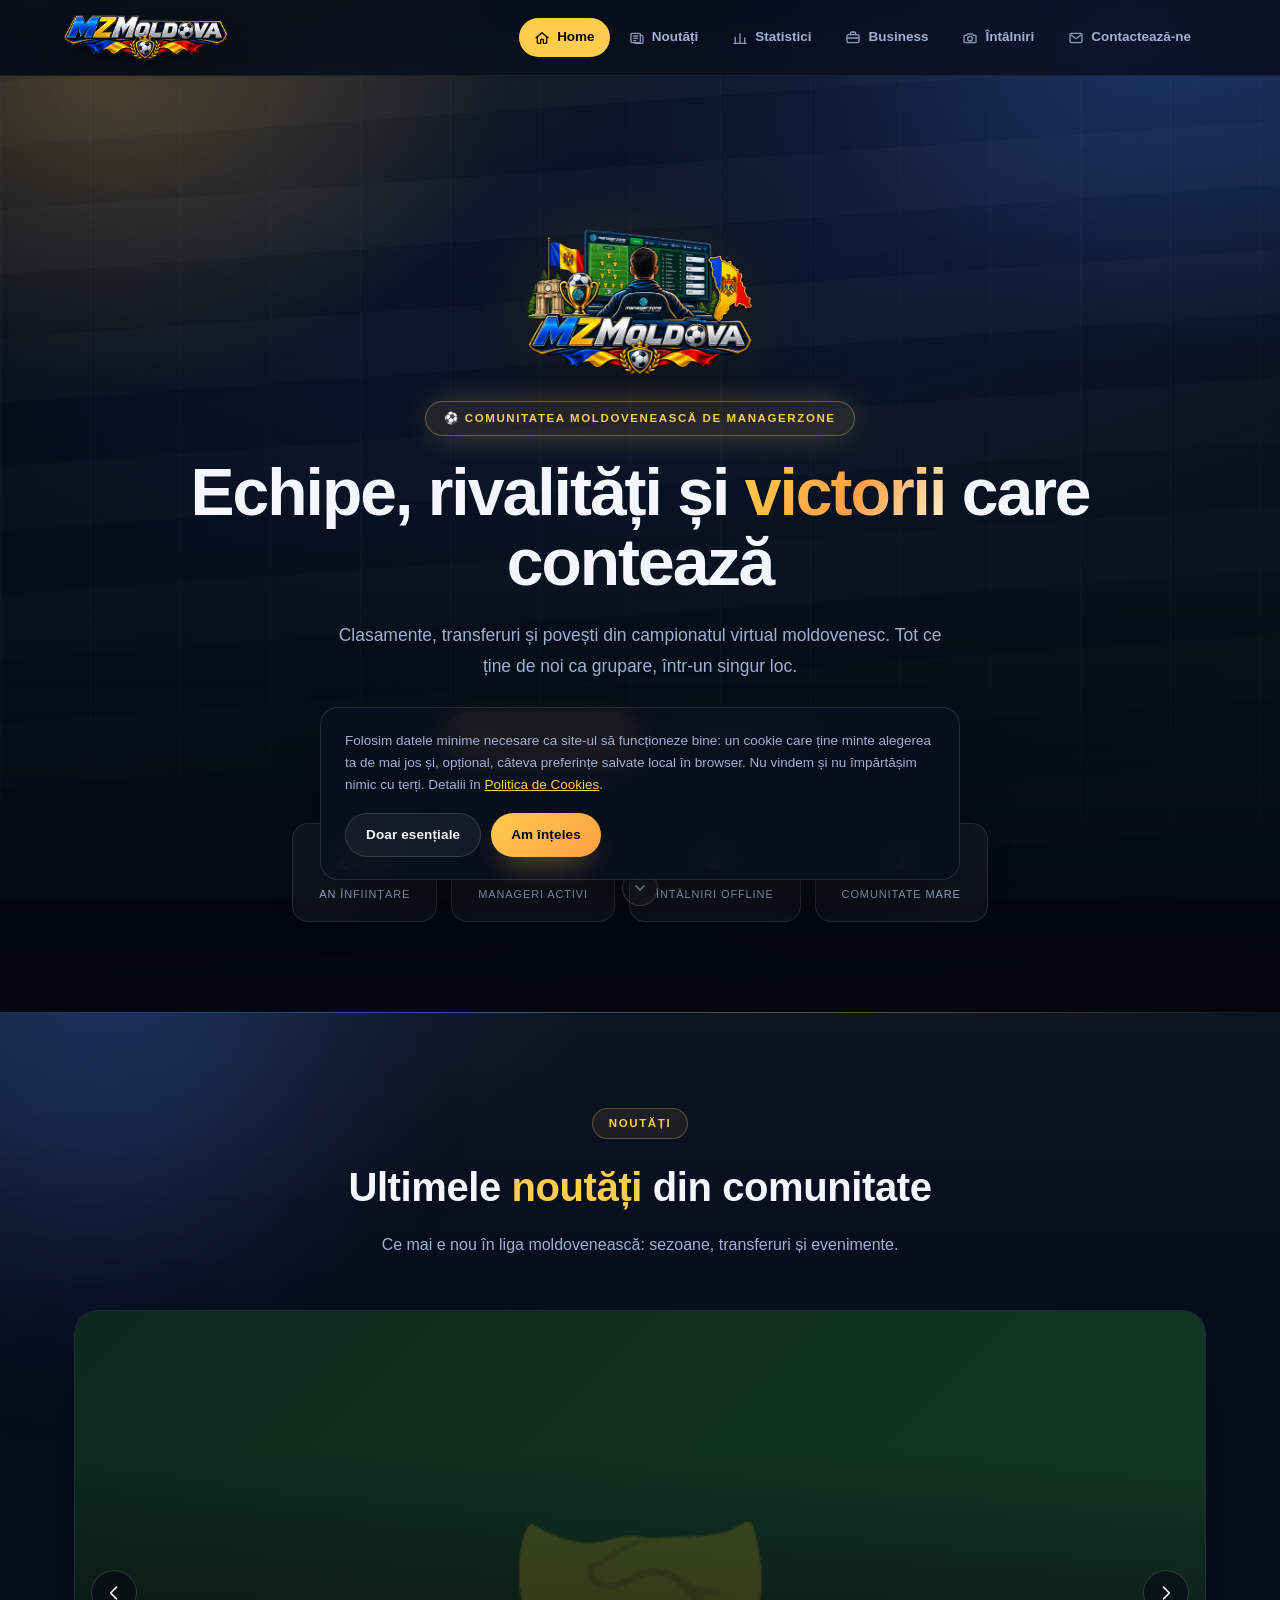
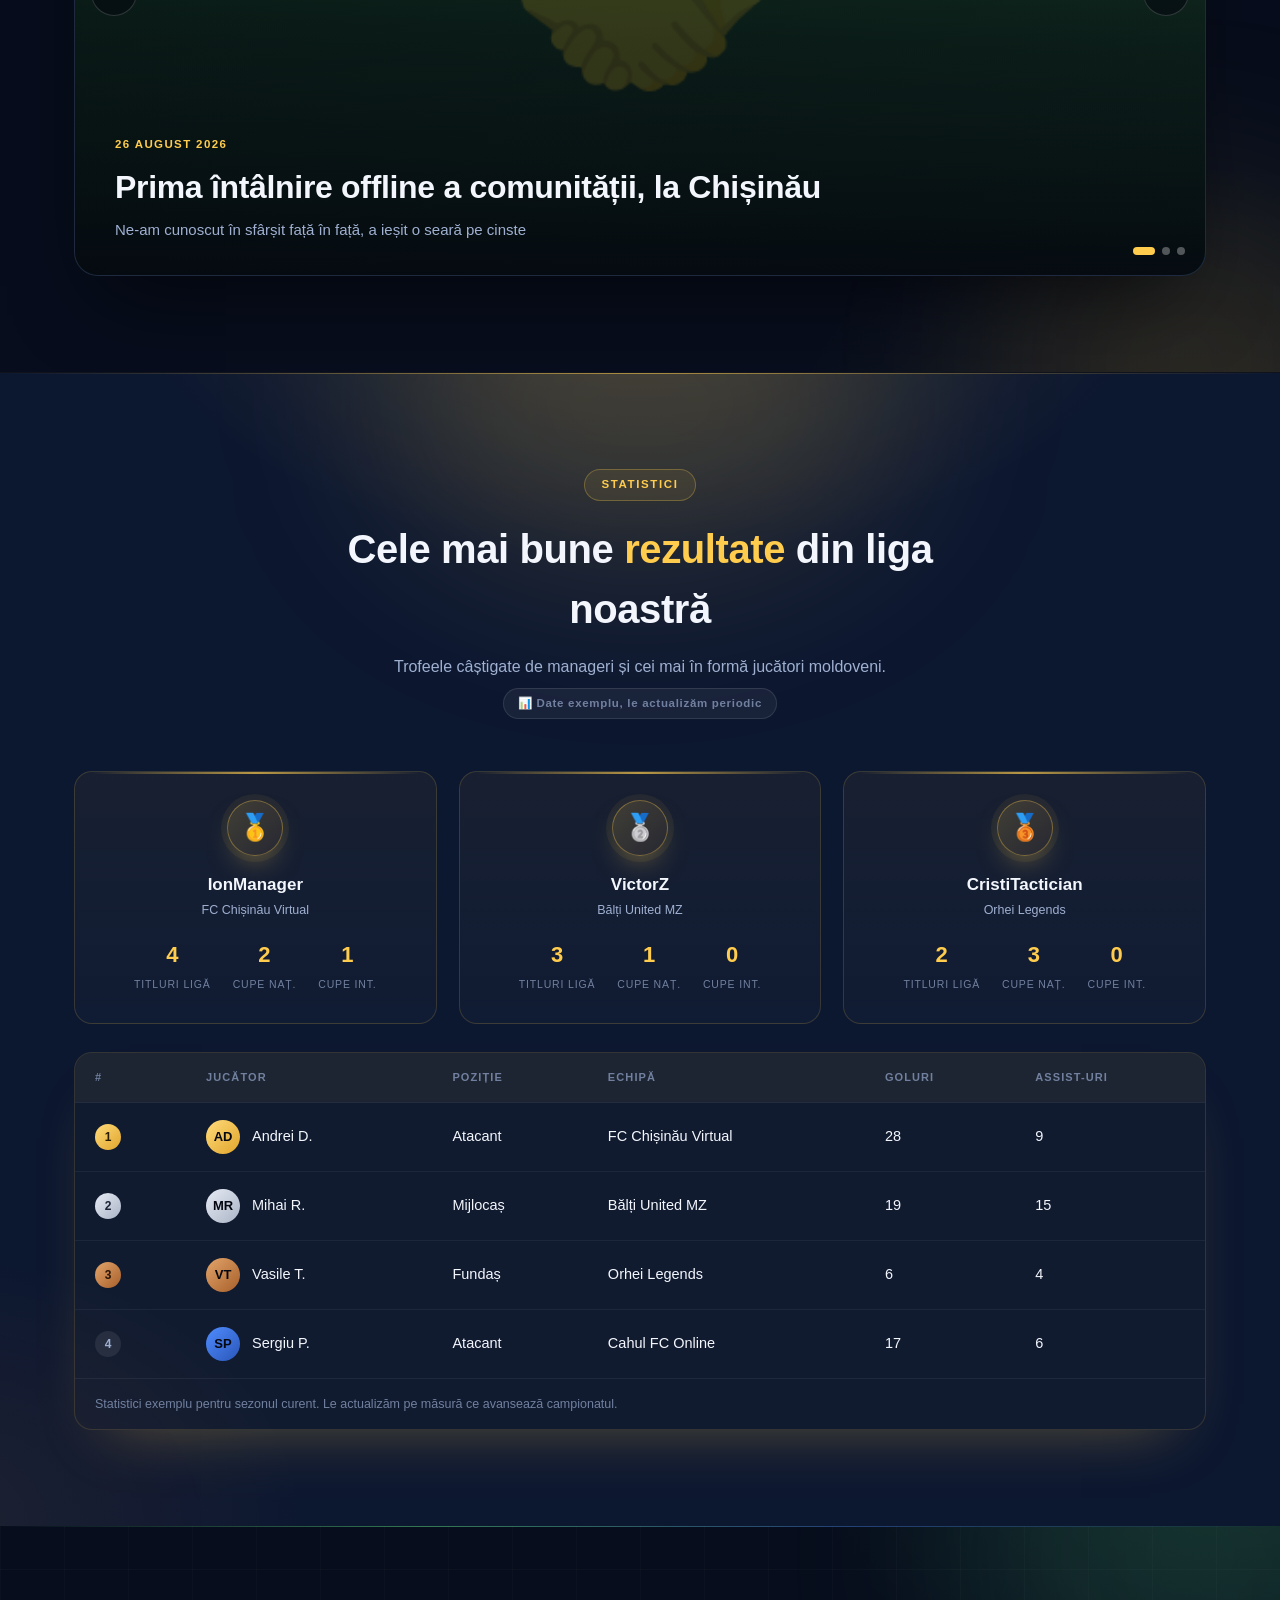
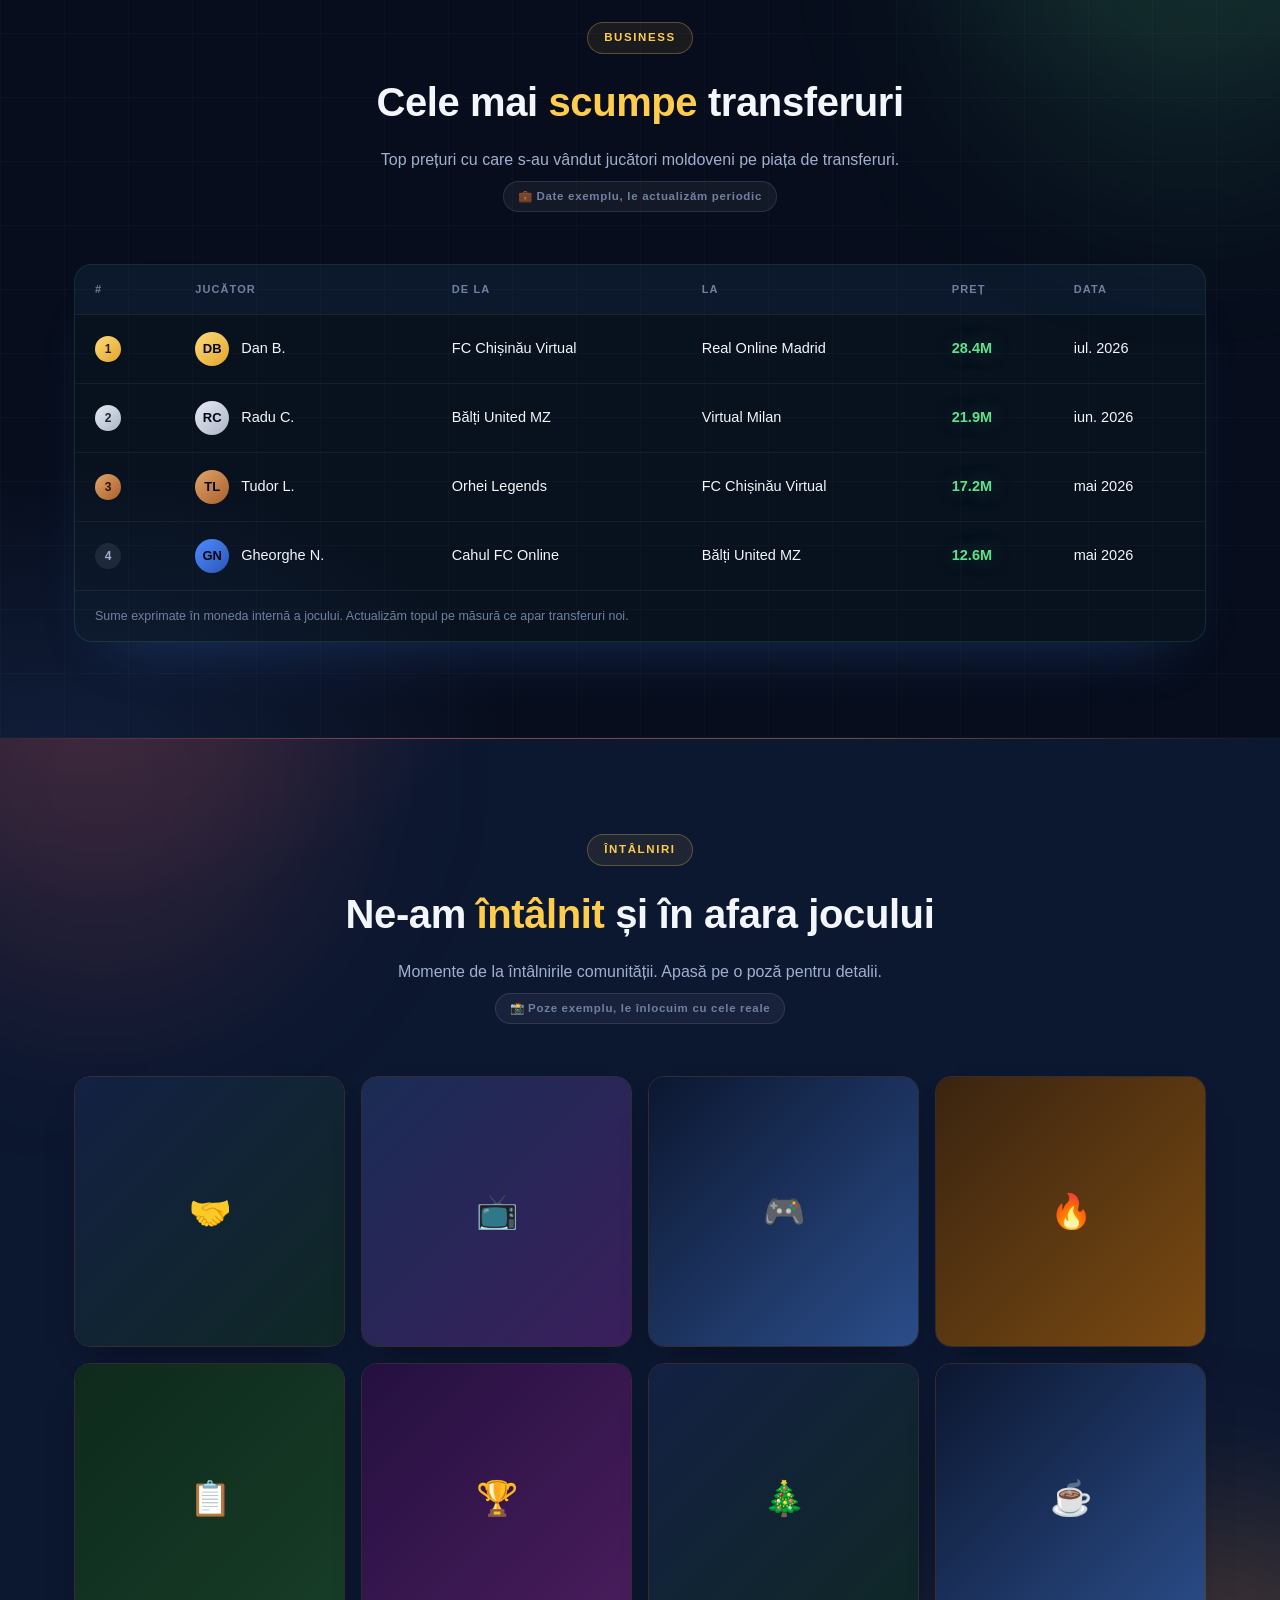
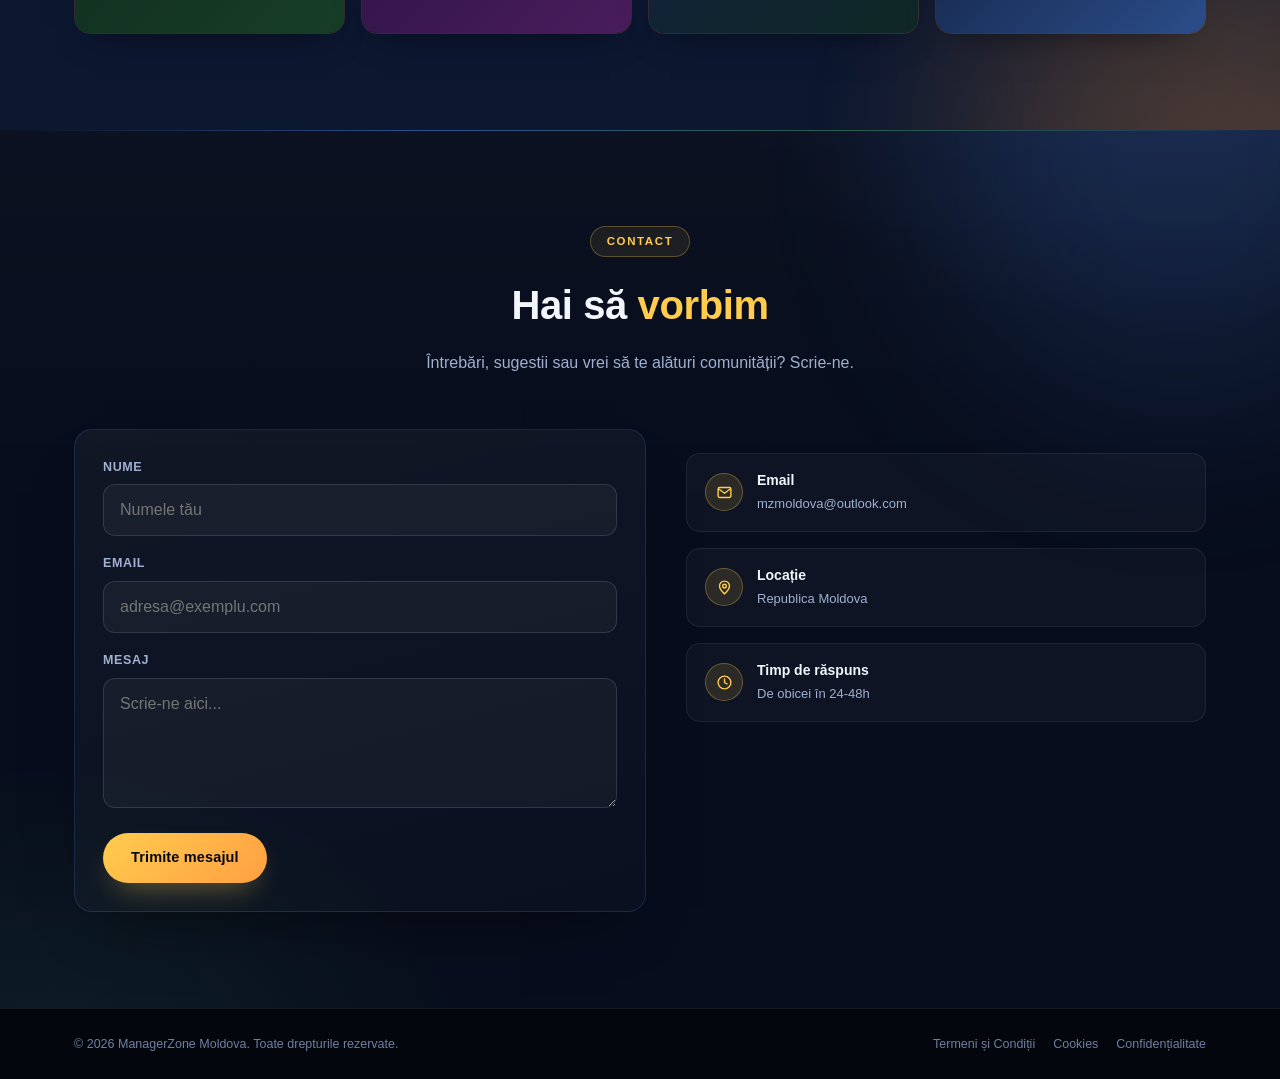
<file: landing.html>
<!DOCTYPE html>
<html lang="ro">
<head>
<meta charset="UTF-8">
<meta name="viewport" content="width=device-width, initial-scale=1.0">
<title>MZ Moldova</title>
<meta name="description" content="Comunitatea moldovenească ManagerZone: noutăți, statistici, transferuri și întâlniri offline.">
<link rel="icon" type="image/x-icon" href="favicon.ico">
<link rel="icon" type="image/png" sizes="32x32" href="favicon-32x32.png">
<link rel="icon" type="image/png" sizes="16x16" href="favicon-16x16.png">
<link rel="apple-touch-icon" sizes="180x180" href="apple-touch-icon.png">
<link rel="stylesheet" href="site.css">
</head>
<body>
<div class="site-backdrop"></div>
<div class="site-vignette"></div>

<!-- ================= HEADER ================= -->
<header class="site-header">
  <div class="container">
    <a href="#home" class="brand">
      <img src="mz-wordmark.png" alt="MZ Moldova" class="brand-wordmark">
    </a>

    <nav class="nav">
      <a href="#home">
        <svg viewBox="0 0 24 24" fill="none" stroke="currentColor" stroke-width="2" stroke-linecap="round" stroke-linejoin="round"><path d="M3 11.5 12 4l9 7.5"/><path d="M5 10v9a1 1 0 0 0 1 1h4v-6h4v6h4a1 1 0 0 0 1-1v-9"/></svg>
        Home
      </a>
      <a href="#noutati">
        <svg viewBox="0 0 24 24" fill="none" stroke="currentColor" stroke-width="2" stroke-linecap="round" stroke-linejoin="round"><rect x="3" y="5" width="14" height="14" rx="1.5"/><path d="M7 9h6M7 12.5h6M7 16h3"/><path d="M17 8h2a2 2 0 0 1 2 2v8a2 2 0 0 1-2 2H9"/></svg>
        Noutăți
      </a>
      <a href="#statistici">
        <svg viewBox="0 0 24 24" fill="none" stroke="currentColor" stroke-width="2" stroke-linecap="round" stroke-linejoin="round"><path d="M5 20V11"/><path d="M12 20V6"/><path d="M19 20v-8"/><path d="M3 20h18"/></svg>
        Statistici
      </a>
      <a href="#business">
        <svg viewBox="0 0 24 24" fill="none" stroke="currentColor" stroke-width="2" stroke-linecap="round" stroke-linejoin="round"><rect x="3" y="7" width="18" height="12" rx="2"/><path d="M8 7V5a2 2 0 0 1 2-2h4a2 2 0 0 1 2 2v2"/><path d="M3 12h18"/></svg>
        Business
      </a>
      <a href="#offline-meets">
        <svg viewBox="0 0 24 24" fill="none" stroke="currentColor" stroke-width="2" stroke-linecap="round" stroke-linejoin="round"><path d="M4 8h3l1.5-2h7L17 8h3a1 1 0 0 1 1 1v9a1 1 0 0 1-1 1H4a1 1 0 0 1-1-1V9a1 1 0 0 1 1-1z"/><circle cx="12" cy="13" r="3.5"/></svg>
        Întâlniri
      </a>
      <a href="#contact">
        <svg viewBox="0 0 24 24" fill="none" stroke="currentColor" stroke-width="2" stroke-linecap="round" stroke-linejoin="round"><rect x="3" y="5" width="18" height="14" rx="2"/><path d="m4 7 8 6 8-6"/></svg>
        Contactează-ne
      </a>
    </nav>

    <button class="nav-toggle" aria-label="Meniu">
      <svg viewBox="0 0 24 24" fill="none" stroke="currentColor" stroke-width="2" stroke-linecap="round"><path d="M3 6h18M3 12h18M3 18h18"/></svg>
    </button>
  </div>
</header>

<!-- ================= HERO / HOME ================= -->
<section id="home" class="hero">
  <div class="container">
    <img src="logo.png" alt="ManagerZone Moldova" class="hero-logo reveal-scale">
    <div class="hero-kicker reveal" style="--delay:.05s">⚽ Comunitatea moldovenească de ManagerZone</div>
    <h1 class="reveal" style="--delay:.1s">Echipe, rivalități și <span>victorii</span> care contează</h1>
    <p class="lead reveal" style="--delay:.2s">
      Clasamente, transferuri și povești din campionatul virtual moldovenesc.
      Tot ce ține de noi ca grupare, într-un singur loc.
    </p>
    <div class="hero-cta reveal" style="--delay:.3s">
      <a href="#noutati" class="btn btn-primary">Vezi ultimele noutăți</a>
      <a href="#contact" class="btn btn-ghost">Ia legătura cu noi</a>
    </div>
    <div class="hero-stats reveal" style="--delay:.4s">
      <div><b>2019</b><span>An înființare</span></div>
      <div><b>40+</b><span>Manageri activi</span></div>
      <div><b>3</b><span>Întâlniri offline</span></div>
      <div><b>1</b><span>Comunitate mare</span></div>
    </div>
    <a href="#noutati" class="hero-scroll-cue" aria-label="Derulează în jos">
      <svg viewBox="0 0 24 24" fill="none" stroke="currentColor" stroke-width="2" stroke-linecap="round" stroke-linejoin="round"><path d="M6 9l6 6 6-6"/></svg>
    </a>
  </div>
</section>

<!-- ================= NOUTĂȚI / BLOG ================= -->
<section id="noutati" class="section-noutati section-panel">
  <div class="section-blob b1"></div>
  <div class="section-blob b2"></div>
  <div class="container">
    <div class="section-head center reveal">
      <div class="eyebrow">Noutăți</div>
      <h2>Ultimele <em>noutăți</em> din comunitate</h2>
      <p>Ce mai e nou în liga moldovenească: sezoane, transferuri și evenimente.</p>
    </div>

    <div class="carousel reveal-scale" data-carousel data-interval="3200" id="news-carousel">
      <div class="carousel-track" id="news-track">
        <!-- slides injected by news.js -->
      </div>
      <button class="carousel-arrow prev" aria-label="Noutatea anterioară">
        <svg viewBox="0 0 24 24" fill="none" stroke="currentColor" stroke-width="2" stroke-linecap="round" stroke-linejoin="round"><path d="M15 5l-7 7 7 7"/></svg>
      </button>
      <button class="carousel-arrow next" aria-label="Noutatea următoare">
        <svg viewBox="0 0 24 24" fill="none" stroke="currentColor" stroke-width="2" stroke-linecap="round" stroke-linejoin="round"><path d="M9 5l7 7-7 7"/></svg>
      </button>
      <div class="carousel-dots"></div>
    </div>
  </div>
</section>

<!-- ================= STATISTICI ================= -->
<section id="statistici" class="section-statistici section-panel">
  <div class="section-blob b1"></div>
  <div class="container">
    <div class="section-head center reveal">
      <div class="eyebrow">Statistici</div>
      <h2>Cele mai bune <em>rezultate</em> din liga noastră</h2>
      <p>Trofeele câștigate de manageri și cei mai în formă jucători moldoveni.</p>
      <span class="notice-tag">📊 Date exemplu, le actualizăm periodic</span>
    </div>

    <div class="grid-3 reveal">
      <div class="panel-card trophy-card">
        <div class="medal">🥇</div>
        <h4>IonManager</h4>
        <div class="role">FC Chișinău Virtual</div>
        <div class="trophy-count">
          <div><b>4</b><span>Titluri Ligă</span></div>
          <div><b>2</b><span>Cupe Naț.</span></div>
          <div><b>1</b><span>Cupe Int.</span></div>
        </div>
      </div>
      <div class="panel-card trophy-card">
        <div class="medal">🥈</div>
        <h4>VictorZ</h4>
        <div class="role">Bălți United MZ</div>
        <div class="trophy-count">
          <div><b>3</b><span>Titluri Ligă</span></div>
          <div><b>1</b><span>Cupe Naț.</span></div>
          <div><b>0</b><span>Cupe Int.</span></div>
        </div>
      </div>
      <div class="panel-card trophy-card">
        <div class="medal">🥉</div>
        <h4>CristiTactician</h4>
        <div class="role">Orhei Legends</div>
        <div class="trophy-count">
          <div><b>2</b><span>Titluri Ligă</span></div>
          <div><b>3</b><span>Cupe Naț.</span></div>
          <div><b>0</b><span>Cupe Int.</span></div>
        </div>
      </div>
    </div>

    <div style="height:28px"></div>

    <div class="leaderboard reveal">
      <div class="table-hint">👆 Glisează tabelul lateral ca să vezi toate coloanele</div>
      <div class="table-scroll">
      <table>
        <thead>
          <tr><th>#</th><th>Jucător</th><th>Poziție</th><th>Echipă</th><th>Goluri</th><th>Assist-uri</th></tr>
        </thead>
        <tbody>
          <tr>
            <td><span class="rank-badge gold">1</span></td>
            <td><div class="player-cell"><div class="player-avatar" style="background:linear-gradient(135deg,#ffdb7a,#e0a52c)">AD</div>Andrei D.</div></td>
            <td>Atacant</td>
            <td>FC Chișinău Virtual</td>
            <td>28</td>
            <td>9</td>
          </tr>
          <tr>
            <td><span class="rank-badge silver">2</span></td>
            <td><div class="player-cell"><div class="player-avatar" style="background:linear-gradient(135deg,#e7ecf5,#aab4c6)">MR</div>Mihai R.</div></td>
            <td>Mijlocaș</td>
            <td>Bălți United MZ</td>
            <td>19</td>
            <td>15</td>
          </tr>
          <tr>
            <td><span class="rank-badge bronze">3</span></td>
            <td><div class="player-cell"><div class="player-avatar" style="background:linear-gradient(135deg,#e2a56a,#a85f2b)">VT</div>Vasile T.</div></td>
            <td>Fundaș</td>
            <td>Orhei Legends</td>
            <td>6</td>
            <td>4</td>
          </tr>
          <tr>
            <td><span class="rank-badge">4</span></td>
            <td><div class="player-cell"><div class="player-avatar" style="background:linear-gradient(135deg,#4f8cff,#2a56b8)">SP</div>Sergiu P.</div></td>
            <td>Atacant</td>
            <td>Cahul FC Online</td>
            <td>17</td>
            <td>6</td>
          </tr>
        </tbody>
      </table>
      </div>
      <div class="table-note">Statistici exemplu pentru sezonul curent. Le actualizăm pe măsură ce avansează campionatul.</div>
    </div>
  </div>
</section>

<!-- ================= BUSINESS ================= -->
<section id="business" class="section-business section-panel">
  <div class="section-blob b1"></div>
  <div class="container">
    <div class="section-head center reveal">
      <div class="eyebrow">Business</div>
      <h2>Cele mai <em>scumpe</em> transferuri</h2>
      <p>Top prețuri cu care s-au vândut jucători moldoveni pe piața de transferuri.</p>
      <span class="notice-tag">💼 Date exemplu, le actualizăm periodic</span>
    </div>

    <div class="leaderboard reveal">
      <div class="table-hint">👆 Glisează tabelul lateral ca să vezi toate coloanele</div>
      <div class="table-scroll">
      <table>
        <thead>
          <tr><th>#</th><th>Jucător</th><th>De la</th><th>La</th><th>Preț</th><th>Data</th></tr>
        </thead>
        <tbody>
          <tr>
            <td><span class="rank-badge gold">1</span></td>
            <td><div class="player-cell"><div class="player-avatar" style="background:linear-gradient(135deg,#ffdb7a,#e0a52c)">DB</div>Dan B.</div></td>
            <td>FC Chișinău Virtual</td>
            <td>Real Online Madrid</td>
            <td class="price-tag">28.4M</td>
            <td>iul. 2026</td>
          </tr>
          <tr>
            <td><span class="rank-badge silver">2</span></td>
            <td><div class="player-cell"><div class="player-avatar" style="background:linear-gradient(135deg,#e7ecf5,#aab4c6)">RC</div>Radu C.</div></td>
            <td>Bălți United MZ</td>
            <td>Virtual Milan</td>
            <td class="price-tag">21.9M</td>
            <td>iun. 2026</td>
          </tr>
          <tr>
            <td><span class="rank-badge bronze">3</span></td>
            <td><div class="player-cell"><div class="player-avatar" style="background:linear-gradient(135deg,#e2a56a,#a85f2b)">TL</div>Tudor L.</div></td>
            <td>Orhei Legends</td>
            <td>FC Chișinău Virtual</td>
            <td class="price-tag">17.2M</td>
            <td>mai 2026</td>
          </tr>
          <tr>
            <td><span class="rank-badge">4</span></td>
            <td><div class="player-cell"><div class="player-avatar" style="background:linear-gradient(135deg,#4f8cff,#2a56b8)">GN</div>Gheorghe N.</div></td>
            <td>Cahul FC Online</td>
            <td>Bălți United MZ</td>
            <td class="price-tag">12.6M</td>
            <td>mai 2026</td>
          </tr>
        </tbody>
      </table>
      </div>
      <div class="table-note">Sume exprimate în moneda internă a jocului. Actualizăm topul pe măsură ce apar transferuri noi.</div>
    </div>
  </div>
</section>

<!-- ================= OFFLINE MEETS ================= -->
<section id="offline-meets" class="section-intalniri section-panel">
  <div class="section-blob b1"></div>
  <div class="section-blob b2"></div>
  <div class="container">
    <div class="section-head center reveal">
      <div class="eyebrow">Întâlniri</div>
      <h2>Ne-am <em>întâlnit</em> și în afara jocului</h2>
      <p>Momente de la întâlnirile comunității. Apasă pe o poză pentru detalii.</p>
      <span class="notice-tag">📸 Poze exemplu, le înlocuim cu cele reale</span>
    </div>

    <div class="gallery reveal">
      <div class="gallery-item" data-title="Prima întâlnire, Chișinău" data-desc="August 2026 · O seară cu povești despre transferuri ratate și victorii din ultimul minut.">
        <div class="tile poster-1">🤝</div>
        <div class="cap">Chișinău, 2026</div>
      </div>
      <div class="gallery-item" data-title="Vizionare meci în grup" data-desc="Iulie 2026 · Ne-am strâns la o terasă să urmărim un meci din campionat.">
        <div class="tile poster-2">📺</div>
        <div class="cap">Vizionare meci</div>
      </div>
      <div class="gallery-item" data-title="Turneu amical FIFA" data-desc="Iunie 2026 · Un mic turneu între manageri, cu premii simbolice.">
        <div class="tile poster-3">🎮</div>
        <div class="cap">Turneu amical</div>
      </div>
      <div class="gallery-item" data-title="Grătar de vară" data-desc="Mai 2026 · Prima ieșire relaxată a grupului, în aer liber.">
        <div class="tile poster-4">🔥</div>
        <div class="cap">Grătar de vară</div>
      </div>
      <div class="gallery-item" data-title="Sesiune de tactici" data-desc="Aprilie 2026 · Am discutat față în față despre strategii de joc.">
        <div class="tile poster-5">📋</div>
        <div class="cap">Sesiune tactici</div>
      </div>
      <div class="gallery-item" data-title="Premiere sezon" data-desc="Martie 2026 · Am premiat cele mai bune echipe ale sezonului trecut.">
        <div class="tile poster-6">🏆</div>
        <div class="cap">Premiere sezon</div>
      </div>
      <div class="gallery-item" data-title="Cină de Crăciun" data-desc="Decembrie 2025 · Ultima întâlnire din an, într-o atmosferă de sărbătoare.">
        <div class="tile poster-1">🎄</div>
        <div class="cap">Cină de Crăciun</div>
      </div>
      <div class="gallery-item" data-title="Prima cunoștință" data-desc="Noiembrie 2025 · Așa a început totul, câțiva pasionați la o cafea.">
        <div class="tile poster-3">☕</div>
        <div class="cap">Prima cunoștință</div>
      </div>
    </div>
  </div>
</section>

<!-- lightbox -->
<div class="lightbox" data-lightbox>
  <div class="lightbox-box">
    <button class="lightbox-close" aria-label="Închide">
      <svg viewBox="0 0 24 24" fill="none" stroke="currentColor" stroke-width="2" stroke-linecap="round" stroke-linejoin="round"><path d="M6 6l12 12M18 6L6 18"/></svg>
    </button>
    <div class="lightbox-visual"></div>
    <div class="lightbox-info">
      <h4></h4>
      <p></p>
    </div>
  </div>
</div>

<!-- ================= CONTACT ================= -->
<section id="contact" class="section-contact section-panel">
  <div class="section-blob b1"></div>
  <div class="container">
    <div class="section-head center reveal">
      <div class="eyebrow">Contact</div>
      <h2>Hai să <em>vorbim</em></h2>
      <p>Întrebări, sugestii sau vrei să te alături comunității? Scrie-ne.</p>
    </div>

    <div class="contact-grid">
      <form class="panel-card reveal" data-contact-form>
        <div class="field">
          <label for="c-name">Nume</label>
          <input id="c-name" name="name" type="text" placeholder="Numele tău" required>
        </div>
        <div class="field">
          <label for="c-email">Email</label>
          <input id="c-email" name="email" type="email" placeholder="adresa@exemplu.com" required>
        </div>
        <div class="field">
          <label for="c-message">Mesaj</label>
          <textarea id="c-message" name="message" placeholder="Scrie-ne aici..." required></textarea>
        </div>
        <button type="submit" class="btn btn-primary">Trimite mesajul</button>
      </form>

      <div class="reveal" style="--delay:.15s">
        <div class="contact-info-list">
          <div class="contact-info-item">
            <div class="ico">
              <svg viewBox="0 0 24 24" fill="none" stroke="currentColor" stroke-width="2" stroke-linecap="round" stroke-linejoin="round"><rect x="3" y="5" width="18" height="14" rx="2"/><path d="m4 7 8 6 8-6"/></svg>
            </div>
            <div>
              <b>Email</b>
              <span>mzmoldova@outlook.com</span>
            </div>
          </div>
          <div class="contact-info-item">
            <div class="ico">
              <svg viewBox="0 0 24 24" fill="none" stroke="currentColor" stroke-width="2" stroke-linecap="round" stroke-linejoin="round"><path d="M12 21s-7-6.2-7-11a7 7 0 0 1 14 0c0 4.8-7 11-7 11z"/><circle cx="12" cy="10" r="2.6"/></svg>
            </div>
            <div>
              <b>Locație</b>
              <span>Republica Moldova</span>
            </div>
          </div>
          <div class="contact-info-item">
            <div class="ico">
              <svg viewBox="0 0 24 24" fill="none" stroke="currentColor" stroke-width="2" stroke-linecap="round" stroke-linejoin="round"><circle cx="12" cy="12" r="9"/><path d="M12 7v5l3.5 2"/></svg>
            </div>
            <div>
              <b>Timp de răspuns</b>
              <span>De obicei în 24-48h</span>
            </div>
          </div>
        </div>
      </div>
    </div>
  </div>
</section>

<!-- ================= FOOTER ================= -->
<footer class="site-footer" style="padding:26px 0;">
  <div class="container">
    <div class="footer-bottom" style="border-top:none;padding-top:0;">
      <span>© <span data-year></span> ManagerZone Moldova. Toate drepturile rezervate.</span>
      <div class="legal-links">
        <a href="#" data-legal="terms">Termeni și Condiții</a>
        <a href="#" data-legal="cookies">Cookies</a>
        <a href="#" data-legal="privacy">Confidențialitate</a>
      </div>
    </div>
  </div>
</footer>

<!-- ================= MODAL GENERAL (noutate întreagă / Termeni / Cookies / Confidențialitate) ================= -->
<div class="site-modal" data-site-modal>
  <div class="site-modal-panel">
    <button class="site-modal-close" data-site-modal-close aria-label="Închide">
      <svg viewBox="0 0 24 24" fill="none" stroke="currentColor" stroke-width="2" stroke-linecap="round" stroke-linejoin="round"><path d="M6 6l12 12M18 6L6 18"/></svg>
    </button>
    <div data-site-modal-body></div>
  </div>
</div>

<!-- ================= BANNER COOKIE-URI ================= -->
<div class="cookie-banner" data-cookie-banner>
  <p>Folosim datele minime necesare ca site-ul să funcționeze bine: un cookie care ține minte alegerea ta de mai jos și, opțional, câteva preferințe salvate local în browser. Nu vindem și nu împărtășim nimic cu terți. Detalii în <a href="#" data-legal="cookies">Politica de Cookies</a>.</p>
  <div class="cookie-actions">
    <button class="btn btn-ghost" data-cookie-decline>Doar esențiale</button>
    <button class="btn btn-primary" data-cookie-accept>Am înțeles</button>
  </div>
</div>

<!-- ================= CONȚINUT LEGAL (încărcat în modal) ================= -->
<template id="legal-terms">
  <div class="site-modal-body">
    <h1 class="site-modal-title">Termeni și Condiții</h1>
    <div class="site-modal-updated">Ultima actualizare: august 2026</div>
    <div class="prose">
      <p>Acest site este un proiect făcut de comunitatea moldovenească de ManagerZone, pentru comunitatea moldovenească de ManagerZone. Nu suntem o companie, nu vindem nimic aici și nu avem nicio legătură oficială cu jocul ManagerZone sau cu compania care îl deține. Suntem pur și simplu un grup de jucători care și-a dorit o casă comună pe internet. Dacă navighezi pe acest site, înseamnă că ești de acord cu ce scriem mai jos.</p>

      <h2>Ce găsești aici</h2>
      <p>Site-ul strânge noutăți, statistici, un clasament al transferurilor și poze de la întâlnirile offline ale comunității. O parte din informații sunt introduse manual de echipa care întreține site-ul, iar unele secțiuni (statistici, transferuri) conțin momentan date exemplu, marcate ca atare, până le înlocuim cu cele reale.</p>

      <h2>Folosirea site-ului</h2>
      <p>Poți naviga liber pe site și poți trimite mai departe linkuri către paginile lui. Te rugăm doar să nu folosești conținutul de aici în scopuri comerciale fără să ne întrebi întâi și să nu încerci să afectezi funcționarea site-ului, de exemplu prin trimiterea repetată de formulare sau prin încercări de acces neautorizat la panoul de administrare.</p>

      <h2>Conținut trimis de comunitate</h2>
      <p>Noutățile publicate pe site sunt verificate de echipa noastră înainte sau imediat după publicare. Dacă găsești o informație greșită sau un conținut nepotrivit, scrie-ne pe pagina de Contact și o corectăm cât mai repede.</p>

      <h2>Linkuri către alte site-uri</h2>
      <p>Site-ul nostru poate conține linkuri către ManagerZone sau alte pagini externe. Nu răspundem de conținutul acelor site-uri. Le folosești pe propria răspundere.</p>

      <h2>Fără garanții</h2>
      <p>Facem tot posibilul ca informațiile de pe site să fie corecte și actualizate, dar acesta e un proiect de pasiune, întreținut de voluntari, în timpul liber. Nu putem garanta că site-ul e disponibil non-stop sau că toate datele sunt mereu la zi.</p>

      <h2>Modificări</h2>
      <p>Putem actualiza acești termeni din când în când, pe măsură ce site-ul evoluează. Dacă apar schimbări importante, o să le menționăm pe pagina de Noutăți.</p>

      <h2>Contact</h2>
      <p>Pentru orice întrebare legată de acești termeni, scrie-ne la <a href="mailto:mzmoldova@outlook.com">mzmoldova@outlook.com</a>.</p>
    </div>
  </div>
</template>

<template id="legal-cookies">
  <div class="site-modal-body">
    <h1 class="site-modal-title">Politica de Cookies</h1>
    <div class="site-modal-updated">Ultima actualizare: august 2026</div>
    <div class="prose">
      <p>Site-ul nostru e simplu. Nu avem reclame și nu urmărim vizitatorii prin rețele de publicitate. Mai jos explicăm exact ce salvăm în browserul tău și de ce.</p>

      <h2>Cookie-ul de preferințe</h2>
      <p>Când alegi o opțiune din bannerul care apare la prima vizită, salvăm un singur cookie, numit mz_consent, ca să ținem minte alegerea ta și să nu-ți mai arătăm bannerul la fiecare vizită. Acest cookie este strict necesar pentru funcționarea corectă a site-ului și nu este folosit pentru urmărire sau publicitate.</p>

      <h2>Ce mai stocăm în browserul tău</h2>
      <p>Pe lângă acel cookie, folosim localStorage, o memorie locală a browserului, în două situații: ca să ținem minte preferințele tale de afișare când navighezi pe site și, pe pagina internă de administrare, ca să nu fie nevoie să reintroduci datele de acces la fiecare vizită. Toate aceste informații rămân pe dispozitivul tău. Nu sunt trimise către noi și nu sunt folosite pentru publicitate sau pentru a te identifica pe alte site-uri.</p>

      <h2>Găzduire și loguri tehnice</h2>
      <p>Site-ul este găzduit pe GitHub Pages. Ca orice furnizor de găzduire, GitHub poate păstra loguri tehnice standard, cum ar fi adresa IP, din motive de securitate și funcționare a infrastructurii lor. Acest lucru nu ține de noi și nu avem acces la aceste date. Poți citi mai multe în <a href="https://docs.github.com/en/site-policy/privacy-policies/github-general-privacy-statement" target="_blank" rel="noopener">politica de confidențialitate a GitHub</a>.</p>

      <h2>Cum controlezi asta</h2>
      <p>Poți schimba oricând alegerea din bannerul de cookie-uri sau poți șterge datele stocate local din setările browserului tău, de obicei sub Confidențialitate sau Date site. Poți naviga și în regim privat sau incognito, caz în care nimic nu rămâne salvat după ce închizi fila.</p>

      <h2>Contact</h2>
      <p>Dacă ai întrebări despre această politică, scrie-ne la <a href="mailto:mzmoldova@outlook.com">mzmoldova@outlook.com</a>.</p>
    </div>
  </div>
</template>

<template id="legal-privacy">
  <div class="site-modal-body">
    <h1 class="site-modal-title">Confidențialitate</h1>
    <div class="site-modal-updated">Ultima actualizare: august 2026</div>
    <div class="prose">
      <p>Suntem o comunitate mică, nu o companie, așa că nu colectăm date la scară mare. Mai jos găsești, pe scurt, ce se întâmplă cu informațiile pe care ni le trimiți.</p>

      <h2>Formularul de contact</h2>
      <p>Când completezi formularul de pe pagina de Contact, mesajul tău ajunge la adresa mzmoldova@outlook.com prin aplicația ta de email, care se deschide automat cu textul precompletat. Site-ul nu stochează nimic din ce scrii acolo. Mesajul ajunge la noi abia după ce tu apeși trimite din propria aplicație de mail.</p>

      <h2>Ce facem cu adresa ta de email</h2>
      <p>Dacă ne scrii, prin formular sau direct pe email, folosim adresa ta doar ca să-ți răspundem. Nu o adăugăm în liste de newsletter, nu o trimitem mai departe și nu o folosim în alte scopuri.</p>

      <h2>Panoul de administrare</h2>
      <p>Persoanele care publică noutăți pe site trec printr-o parolă de acces și folosesc un token personal GitHub, introduse manual și păstrate doar local, în browserul lor. Aceste date nu ajung niciodată la noi și nu sunt stocate pe niciun server al site-ului.</p>

      <h2>Cookie-uri și date tehnice</h2>
      <p>Folosim un singur cookie, strict necesar, ca să ținem minte alegerea ta din bannerul de cookie-uri. Detalii găsești în Politica de Cookies. Fiind găzduit pe GitHub Pages, site-ul poate genera și loguri tehnice standard la nivelul infrastructurii GitHub, cum ar fi adresa IP, din motive de securitate. Nu avem acces la aceste loguri. Sunt gestionate integral de GitHub, conform politicii lor de confidențialitate.</p>

      <h2>Poze de la întâlnirile offline</h2>
      <p>Pozele publicate în secțiunea Întâlniri sunt alese cu grijă din materialele participanților la evenimente. Dacă apari într-o poză și preferi să o eliminăm, scrie-ne și o dăm jos fără întrebări.</p>

      <h2>Drepturile tale</h2>
      <p>Poți oricând să ne ceri să ștergem un mesaj, o poză sau orice altă informație legată de tine de pe site. E suficient să ne scrii la <a href="mailto:mzmoldova@outlook.com">mzmoldova@outlook.com</a> și rezolvăm cât mai repede posibil.</p>
    </div>
  </div>
</template>

<script src="site.js"></script>
<script src="news.js"></script>
</body>
</html>
</file>
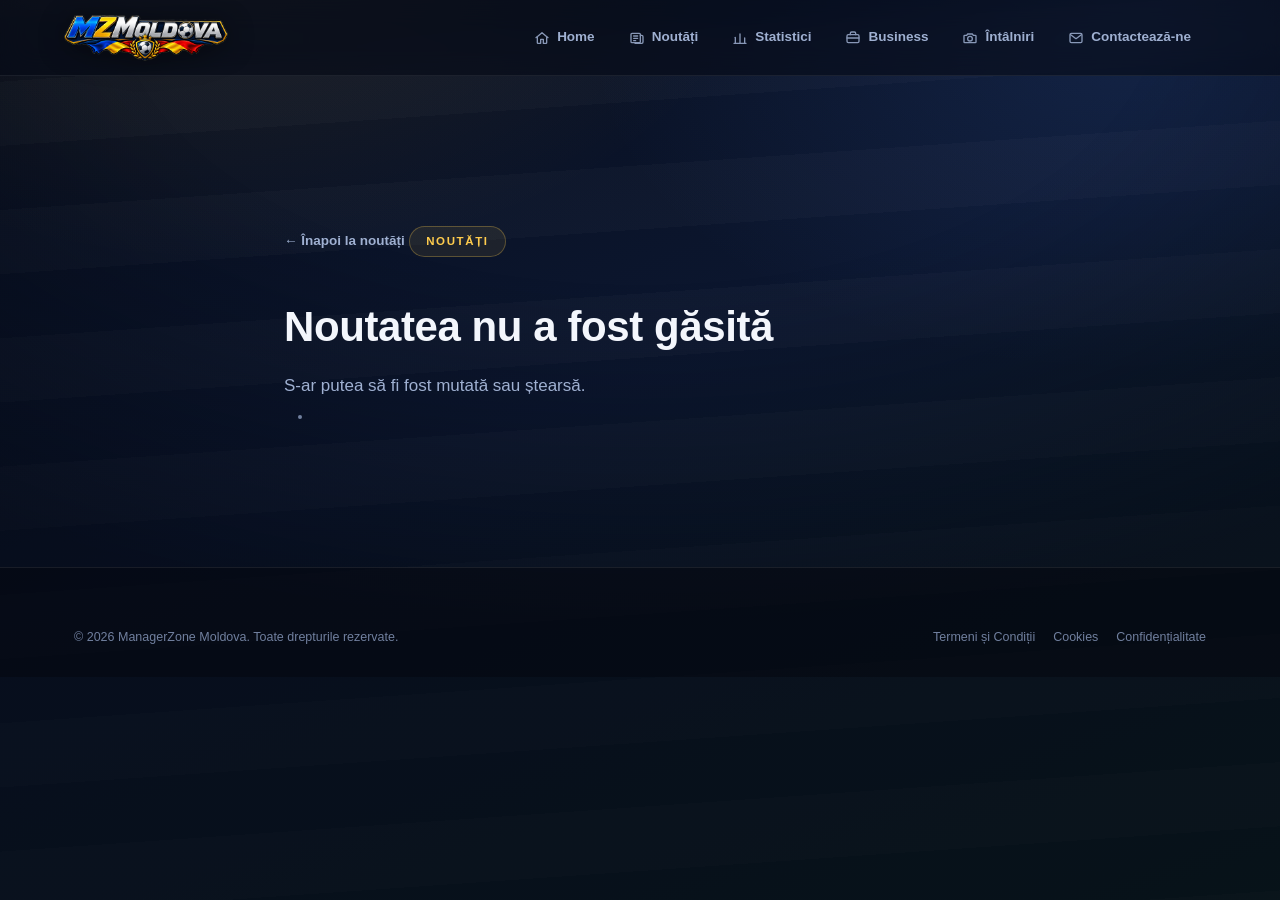
<file: news.html>
<!DOCTYPE html>
<html lang="ro">
<head>
<meta charset="UTF-8">
<meta name="viewport" content="width=device-width, initial-scale=1.0">
<title id="page-title">Noutate · MZ Moldova</title>
<link rel="icon" type="image/x-icon" href="favicon.ico">
<link rel="icon" type="image/png" sizes="32x32" href="favicon-32x32.png">
<link rel="stylesheet" href="site.css">
<style>
  .article-hero{
    padding:150px 0 0;
  }
  .article-hero .container{max-width:760px;}
  .article-banner{
    margin-top:34px;
    aspect-ratio:16/7;
    border-radius:22px;
    position:relative;
    overflow:hidden;
    display:flex;align-items:center;justify-content:center;
    font-size:96px;
    border:1px solid rgba(255,255,255,0.08);
  }
  .article-banner img{width:100%;height:100%;object-fit:cover;}
  .article-body{padding:44px 0 100px;}
  .article-body .container{max-width:760px;}
  .article-body p{
    color:var(--muted);
    font-size:16.5px;
    line-height:1.9;
    margin-bottom:22px;
  }
  .article-meta{
    display:flex;
    align-items:center;
    gap:14px;
    color:var(--muted-2);
    font-size:13px;
    margin:16px 0 4px;
  }
  .article-meta .dot{width:4px;height:4px;border-radius:50%;background:var(--muted-2);}
  .article-title{font-size:clamp(26px,4.4vw,42px);font-weight:800;letter-spacing:-.01em;margin-top:14px;}
  .article-subtitle{color:var(--muted);font-size:17px;margin-top:14px;line-height:1.6;}
</style>
</head>
<body>
<div class="site-backdrop"></div>
<div class="site-vignette"></div>

<header class="site-header">
  <div class="container">
    <a href="landing.html#home" class="brand">
      <img src="mz-wordmark.png" alt="MZ Moldova" class="brand-wordmark">
    </a>
    <nav class="nav">
      <a href="landing.html#home">
        <svg viewBox="0 0 24 24" fill="none" stroke="currentColor" stroke-width="2" stroke-linecap="round" stroke-linejoin="round"><path d="M3 11.5 12 4l9 7.5"/><path d="M5 10v9a1 1 0 0 0 1 1h4v-6h4v6h4a1 1 0 0 0 1-1v-9"/></svg>
        Home
      </a>
      <a href="landing.html#noutati">
        <svg viewBox="0 0 24 24" fill="none" stroke="currentColor" stroke-width="2" stroke-linecap="round" stroke-linejoin="round"><rect x="3" y="5" width="14" height="14" rx="1.5"/><path d="M7 9h6M7 12.5h6M7 16h3"/><path d="M17 8h2a2 2 0 0 1 2 2v8a2 2 0 0 1-2 2H9"/></svg>
        Noutăți
      </a>
      <a href="landing.html#statistici">
        <svg viewBox="0 0 24 24" fill="none" stroke="currentColor" stroke-width="2" stroke-linecap="round" stroke-linejoin="round"><path d="M5 20V11"/><path d="M12 20V6"/><path d="M19 20v-8"/><path d="M3 20h18"/></svg>
        Statistici
      </a>
      <a href="landing.html#business">
        <svg viewBox="0 0 24 24" fill="none" stroke="currentColor" stroke-width="2" stroke-linecap="round" stroke-linejoin="round"><rect x="3" y="7" width="18" height="12" rx="2"/><path d="M8 7V5a2 2 0 0 1 2-2h4a2 2 0 0 1 2 2v2"/><path d="M3 12h18"/></svg>
        Business
      </a>
      <a href="landing.html#offline-meets">
        <svg viewBox="0 0 24 24" fill="none" stroke="currentColor" stroke-width="2" stroke-linecap="round" stroke-linejoin="round"><path d="M4 8h3l1.5-2h7L17 8h3a1 1 0 0 1 1 1v9a1 1 0 0 1-1 1H4a1 1 0 0 1-1-1V9a1 1 0 0 1 1-1z"/><circle cx="12" cy="13" r="3.5"/></svg>
        Întâlniri
      </a>
      <a href="landing.html#contact">
        <svg viewBox="0 0 24 24" fill="none" stroke="currentColor" stroke-width="2" stroke-linecap="round" stroke-linejoin="round"><rect x="3" y="5" width="18" height="14" rx="2"/><path d="m4 7 8 6 8-6"/></svg>
        Contactează-ne
      </a>
    </nav>
    <button class="nav-toggle" aria-label="Meniu">
      <svg viewBox="0 0 24 24" fill="none" stroke="currentColor" stroke-width="2" stroke-linecap="round"><path d="M3 6h18M3 12h18M3 18h18"/></svg>
    </button>
  </div>
</header>

<section class="article-hero">
  <div class="container">
    <a href="landing.html#noutati" class="back-link">← Înapoi la noutăți</a>
    <div class="eyebrow" id="a-eyebrow">Noutăți</div>
    <h1 class="article-title" id="a-title">Se încarcă...</h1>
    <p class="article-subtitle" id="a-subtitle"></p>
    <div class="article-meta">
      <span id="a-date"></span><span class="dot"></span><span id="a-author"></span>
    </div>
    <div class="article-banner" id="a-banner"></div>
  </div>
</section>

<section class="article-body">
  <div class="container" id="a-content"></div>
</section>

<footer class="site-footer">
  <div class="container">
    <div class="footer-bottom" style="border-top:none;padding-top:0;">
      <span>© <span data-year></span> ManagerZone Moldova. Toate drepturile rezervate.</span>
      <div class="legal-links">
        <a href="terms.html">Termeni și Condiții</a>
        <a href="cookies.html">Cookies</a>
        <a href="privacy.html">Confidențialitate</a>
      </div>
    </div>
  </div>
</footer>

<script src="site.js"></script>
<script src="news.js"></script>
<script>
  document.addEventListener("DOMContentLoaded", function(){
    var params = new URLSearchParams(window.location.search);
    var slug = params.get("slug");
    var elTitle = document.getElementById("a-title");
    var elSubtitle = document.getElementById("a-subtitle");
    var elDate = document.getElementById("a-date");
    var elAuthor = document.getElementById("a-author");
    var elBanner = document.getElementById("a-banner");
    var elContent = document.getElementById("a-content");
    var pageTitle = document.getElementById("page-title");

    MZNews.load().then(function(items){
      var item = items.find(function(i){ return i.slug === slug; });
      if(!item){
        elTitle.textContent = "Noutatea nu a fost găsită";
        elSubtitle.textContent = "S-ar putea să fi fost mutată sau ștearsă.";
        elBanner.remove();
        return;
      }
      pageTitle.textContent = item.title + " · MZ Moldova";
      elTitle.textContent = item.title;
      elSubtitle.textContent = item.subtitle || "";
      elDate.textContent = MZNews.formatDate(item.date);
      elAuthor.textContent = item.author || "Echipa MZ Moldova";
      if(item.image){
        elBanner.className = "article-banner";
        elBanner.innerHTML = '<img src="' + item.image + '" alt="' + item.title.replace(/"/g,"&quot;") + '">';
      } else {
        elBanner.className = "article-banner " + (item.poster || "poster-1");
        elBanner.textContent = item.icon || "⚽";
      }
      elContent.innerHTML = (item.content || []).map(function(p){
        return "<p>" + p.replace(/&/g,"&amp;").replace(/</g,"&lt;") + "</p>";
      }).join("");
    }).catch(function(){
      elTitle.textContent = "Nu am putut încărca noutatea";
      elSubtitle.textContent = "Încearcă să reîncarci pagina.";
    });
  });
</script>
</body>
</html>
</file>
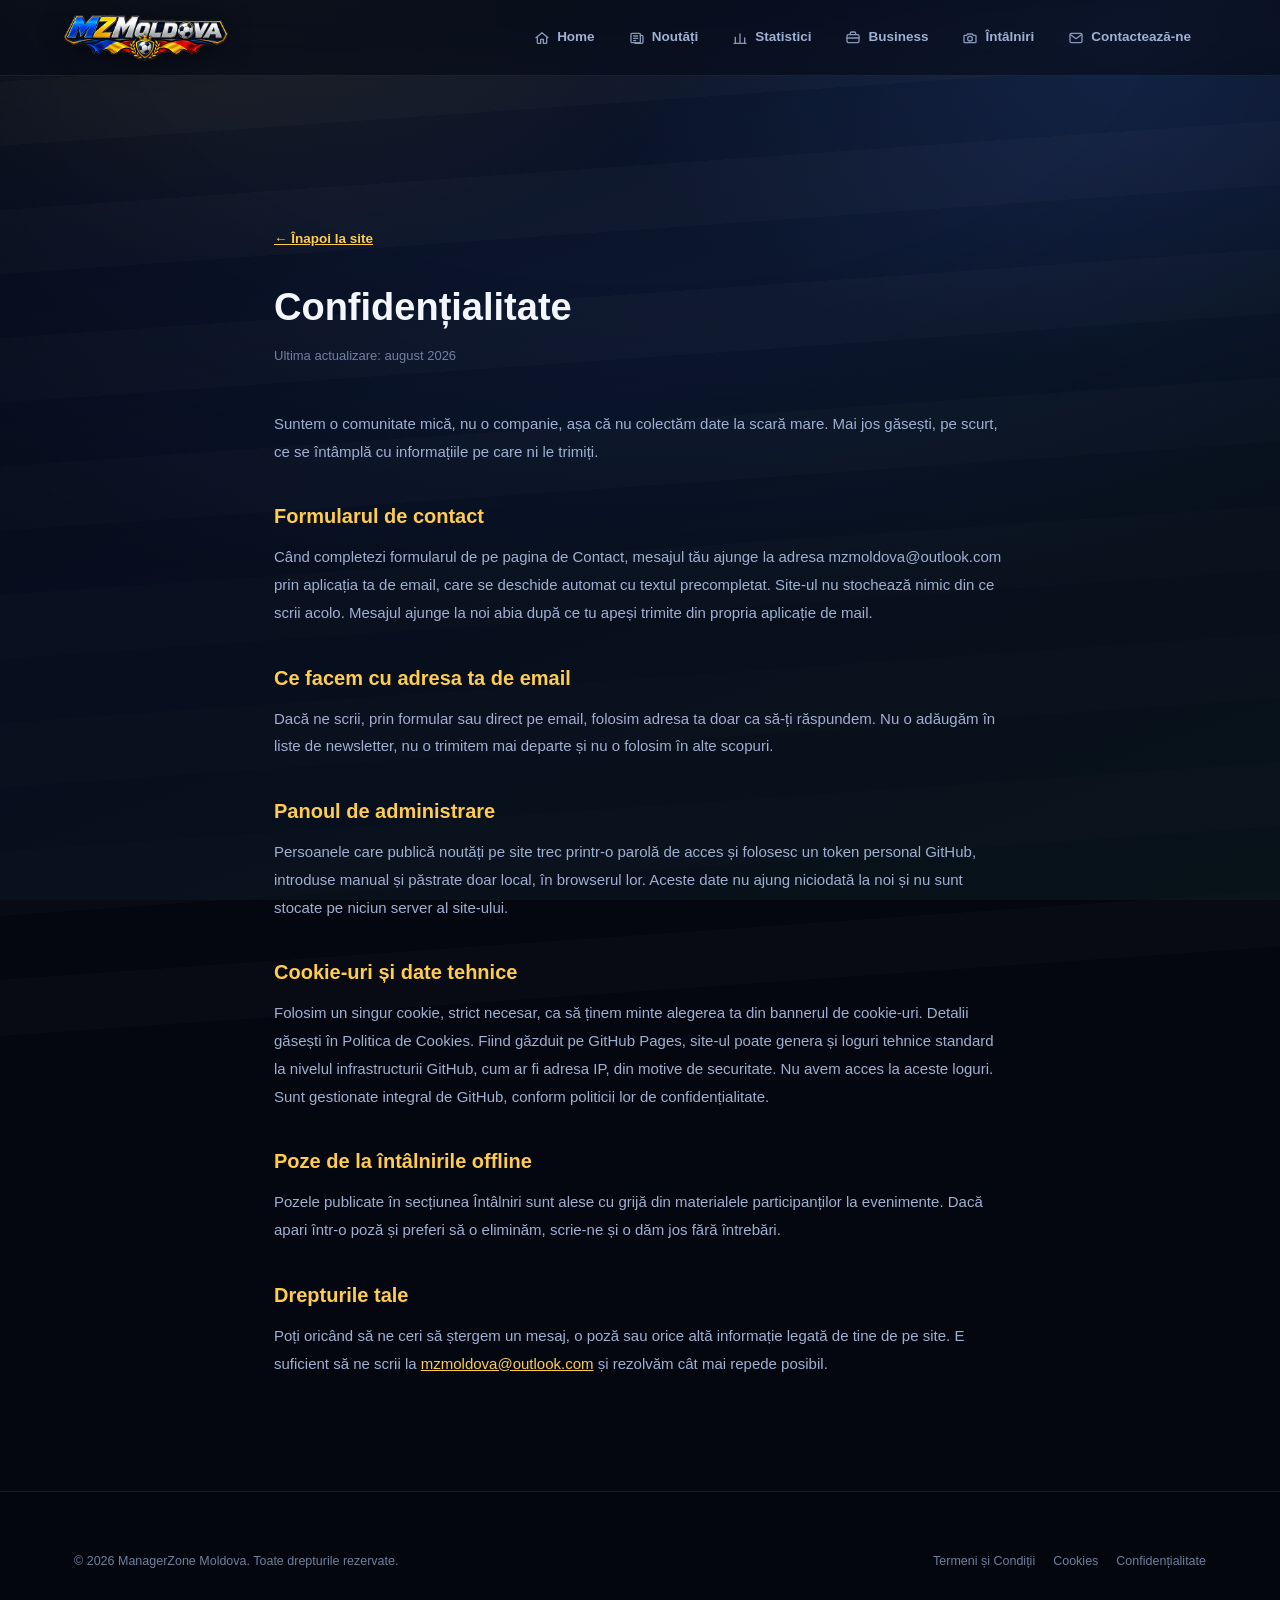
<file: privacy.html>
<!DOCTYPE html>
<html lang="ro">
<head>
<meta charset="UTF-8">
<meta name="viewport" content="width=device-width, initial-scale=1.0">
<title>Confidențialitate · MZ Moldova</title>
<link rel="icon" type="image/x-icon" href="favicon.ico">
<link rel="stylesheet" href="site.css">
</head>
<body>
<div class="site-backdrop"></div>
<div class="site-vignette"></div>

<header class="site-header">
  <div class="container">
    <a href="landing.html#home" class="brand">
      <img src="mz-wordmark.png" alt="MZ Moldova" class="brand-wordmark">
    </a>
    <nav class="nav">
      <a href="landing.html#home">
        <svg viewBox="0 0 24 24" fill="none" stroke="currentColor" stroke-width="2" stroke-linecap="round" stroke-linejoin="round"><path d="M3 11.5 12 4l9 7.5"/><path d="M5 10v9a1 1 0 0 0 1 1h4v-6h4v6h4a1 1 0 0 0 1-1v-9"/></svg>
        Home
      </a>
      <a href="landing.html#noutati">
        <svg viewBox="0 0 24 24" fill="none" stroke="currentColor" stroke-width="2" stroke-linecap="round" stroke-linejoin="round"><rect x="3" y="5" width="14" height="14" rx="1.5"/><path d="M7 9h6M7 12.5h6M7 16h3"/><path d="M17 8h2a2 2 0 0 1 2 2v8a2 2 0 0 1-2 2H9"/></svg>
        Noutăți
      </a>
      <a href="landing.html#statistici">
        <svg viewBox="0 0 24 24" fill="none" stroke="currentColor" stroke-width="2" stroke-linecap="round" stroke-linejoin="round"><path d="M5 20V11"/><path d="M12 20V6"/><path d="M19 20v-8"/><path d="M3 20h18"/></svg>
        Statistici
      </a>
      <a href="landing.html#business">
        <svg viewBox="0 0 24 24" fill="none" stroke="currentColor" stroke-width="2" stroke-linecap="round" stroke-linejoin="round"><rect x="3" y="7" width="18" height="12" rx="2"/><path d="M8 7V5a2 2 0 0 1 2-2h4a2 2 0 0 1 2 2v2"/><path d="M3 12h18"/></svg>
        Business
      </a>
      <a href="landing.html#offline-meets">
        <svg viewBox="0 0 24 24" fill="none" stroke="currentColor" stroke-width="2" stroke-linecap="round" stroke-linejoin="round"><path d="M4 8h3l1.5-2h7L17 8h3a1 1 0 0 1 1 1v9a1 1 0 0 1-1 1H4a1 1 0 0 1-1-1V9a1 1 0 0 1 1-1z"/><circle cx="12" cy="13" r="3.5"/></svg>
        Întâlniri
      </a>
      <a href="landing.html#contact">
        <svg viewBox="0 0 24 24" fill="none" stroke="currentColor" stroke-width="2" stroke-linecap="round" stroke-linejoin="round"><rect x="3" y="5" width="18" height="14" rx="2"/><path d="m4 7 8 6 8-6"/></svg>
        Contactează-ne
      </a>
    </nav>
    <button class="nav-toggle" aria-label="Meniu">
      <svg viewBox="0 0 24 24" fill="none" stroke="currentColor" stroke-width="2" stroke-linecap="round"><path d="M3 6h18M3 12h18M3 18h18"/></svg>
    </button>
  </div>
</header>

<section class="legal-page">
  <div class="container">
    <a href="landing.html" class="back-link">← Înapoi la site</a>
    <h1>Confidențialitate</h1>
    <div class="updated">Ultima actualizare: august 2026</div>

    <p>Suntem o comunitate mică, nu o companie, așa că nu colectăm date la scară mare. Mai jos găsești, pe scurt, ce se întâmplă cu informațiile pe care ni le trimiți.</p>

    <h2>Formularul de contact</h2>
    <p>Când completezi formularul de pe pagina de Contact, mesajul tău ajunge la adresa mzmoldova@outlook.com prin aplicația ta de email, care se deschide automat cu textul precompletat. Site-ul nu stochează nimic din ce scrii acolo. Mesajul ajunge la noi abia după ce tu apeși trimite din propria aplicație de mail.</p>

    <h2>Ce facem cu adresa ta de email</h2>
    <p>Dacă ne scrii, prin formular sau direct pe email, folosim adresa ta doar ca să-ți răspundem. Nu o adăugăm în liste de newsletter, nu o trimitem mai departe și nu o folosim în alte scopuri.</p>

    <h2>Panoul de administrare</h2>
    <p>Persoanele care publică noutăți pe site trec printr-o parolă de acces și folosesc un token personal GitHub, introduse manual și păstrate doar local, în browserul lor. Aceste date nu ajung niciodată la noi și nu sunt stocate pe niciun server al site-ului.</p>

    <h2>Cookie-uri și date tehnice</h2>
    <p>Folosim un singur cookie, strict necesar, ca să ținem minte alegerea ta din bannerul de cookie-uri. Detalii găsești în Politica de Cookies. Fiind găzduit pe GitHub Pages, site-ul poate genera și loguri tehnice standard la nivelul infrastructurii GitHub, cum ar fi adresa IP, din motive de securitate. Nu avem acces la aceste loguri. Sunt gestionate integral de GitHub, conform politicii lor de confidențialitate.</p>

    <h2>Poze de la întâlnirile offline</h2>
    <p>Pozele publicate în secțiunea Întâlniri sunt alese cu grijă din materialele participanților la evenimente. Dacă apari într-o poză și preferi să o eliminăm, scrie-ne și o dăm jos fără întrebări.</p>

    <h2>Drepturile tale</h2>
    <p>Poți oricând să ne ceri să ștergem un mesaj, o poză sau orice altă informație legată de tine de pe site. E suficient să ne scrii la <a href="mailto:mzmoldova@outlook.com">mzmoldova@outlook.com</a> și rezolvăm cât mai repede posibil.</p>
  </div>
</section>

<footer class="site-footer">
  <div class="container">
    <div class="footer-bottom" style="border-top:none;padding-top:0;">
      <span>© <span data-year></span> ManagerZone Moldova. Toate drepturile rezervate.</span>
      <div class="legal-links">
        <a href="terms.html">Termeni și Condiții</a>
        <a href="cookies.html">Cookies</a>
        <a href="privacy.html">Confidențialitate</a>
      </div>
    </div>
  </div>
</footer>

<script src="site.js"></script>
</body>
</html>
</file>
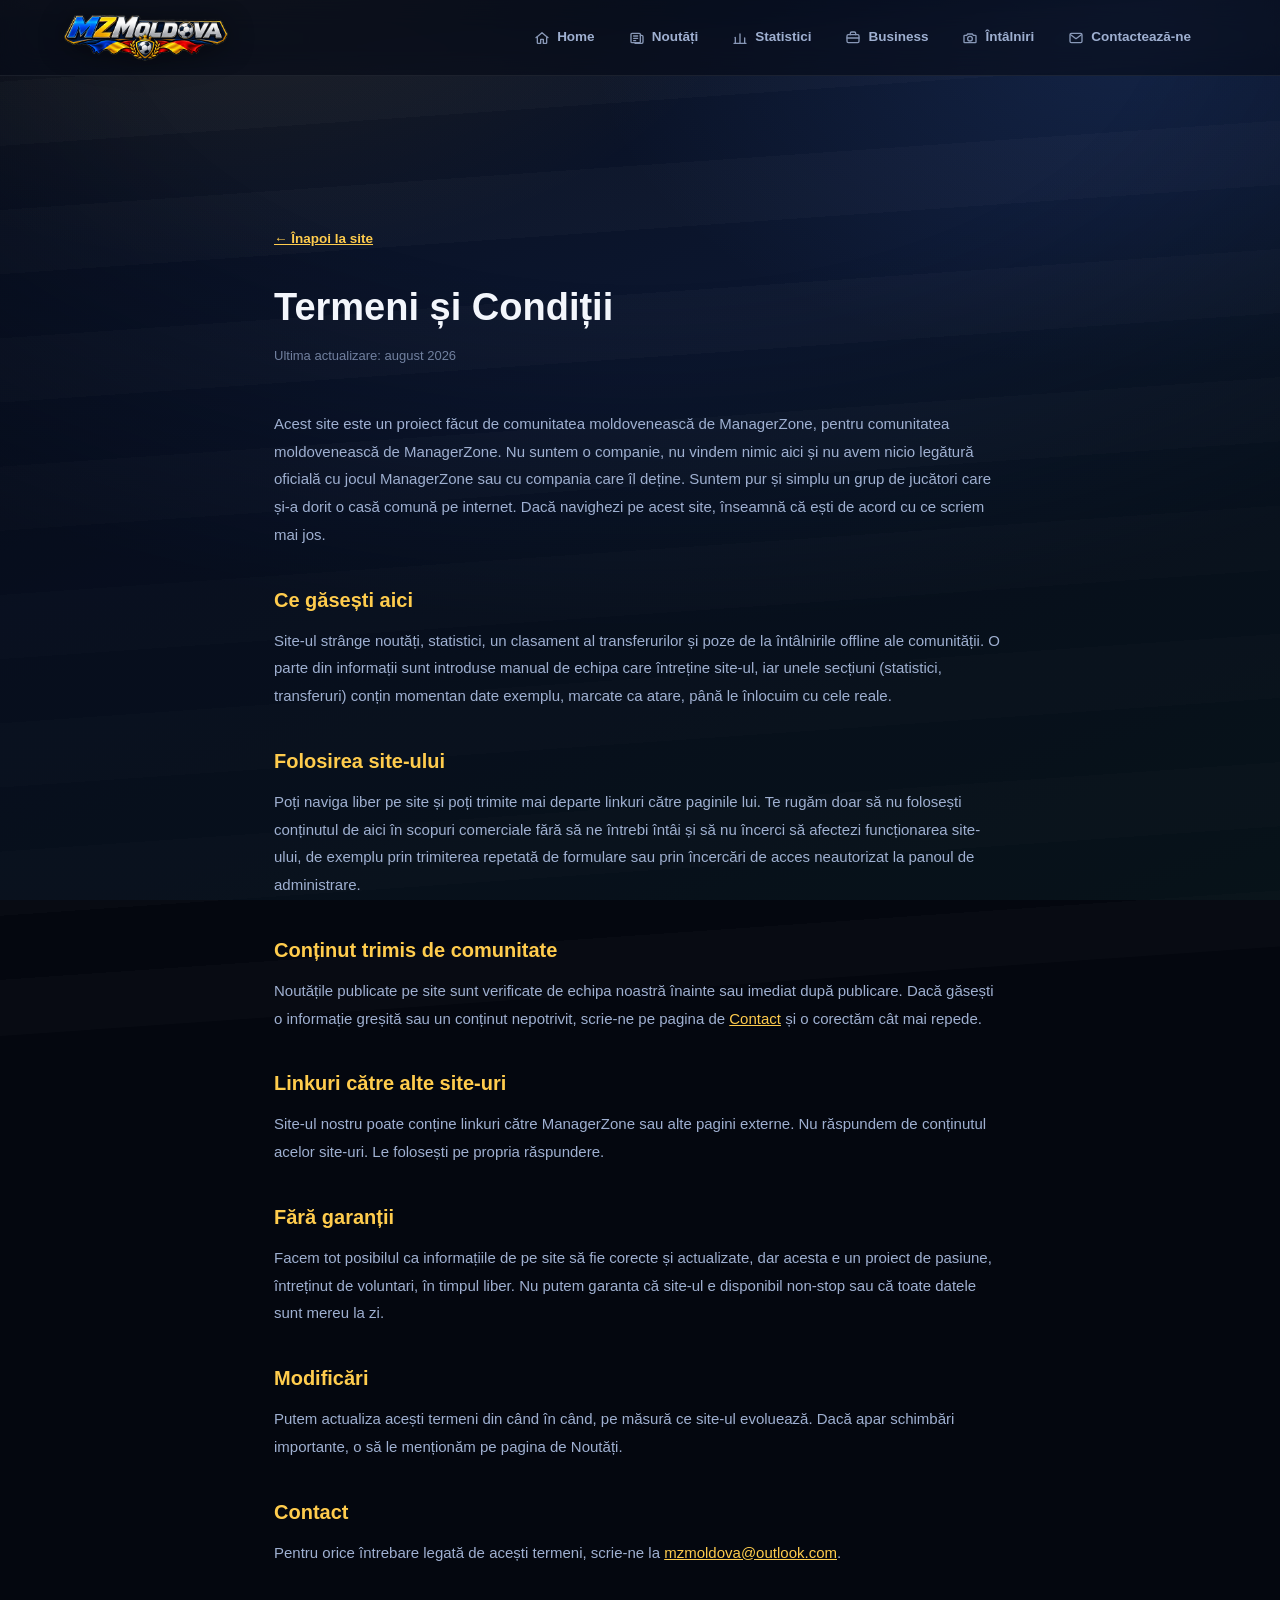
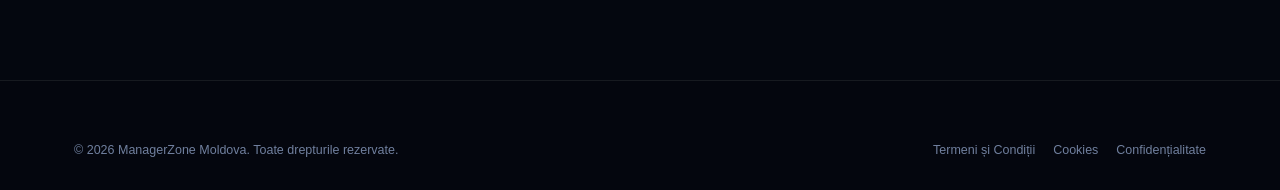
<file: terms.html>
<!DOCTYPE html>
<html lang="ro">
<head>
<meta charset="UTF-8">
<meta name="viewport" content="width=device-width, initial-scale=1.0">
<title>Termeni și Condiții · MZ Moldova</title>
<link rel="icon" type="image/x-icon" href="favicon.ico">
<link rel="stylesheet" href="site.css">
</head>
<body>
<div class="site-backdrop"></div>
<div class="site-vignette"></div>

<header class="site-header">
  <div class="container">
    <a href="landing.html#home" class="brand">
      <img src="mz-wordmark.png" alt="MZ Moldova" class="brand-wordmark">
    </a>
    <nav class="nav">
      <a href="landing.html#home">
        <svg viewBox="0 0 24 24" fill="none" stroke="currentColor" stroke-width="2" stroke-linecap="round" stroke-linejoin="round"><path d="M3 11.5 12 4l9 7.5"/><path d="M5 10v9a1 1 0 0 0 1 1h4v-6h4v6h4a1 1 0 0 0 1-1v-9"/></svg>
        Home
      </a>
      <a href="landing.html#noutati">
        <svg viewBox="0 0 24 24" fill="none" stroke="currentColor" stroke-width="2" stroke-linecap="round" stroke-linejoin="round"><rect x="3" y="5" width="14" height="14" rx="1.5"/><path d="M7 9h6M7 12.5h6M7 16h3"/><path d="M17 8h2a2 2 0 0 1 2 2v8a2 2 0 0 1-2 2H9"/></svg>
        Noutăți
      </a>
      <a href="landing.html#statistici">
        <svg viewBox="0 0 24 24" fill="none" stroke="currentColor" stroke-width="2" stroke-linecap="round" stroke-linejoin="round"><path d="M5 20V11"/><path d="M12 20V6"/><path d="M19 20v-8"/><path d="M3 20h18"/></svg>
        Statistici
      </a>
      <a href="landing.html#business">
        <svg viewBox="0 0 24 24" fill="none" stroke="currentColor" stroke-width="2" stroke-linecap="round" stroke-linejoin="round"><rect x="3" y="7" width="18" height="12" rx="2"/><path d="M8 7V5a2 2 0 0 1 2-2h4a2 2 0 0 1 2 2v2"/><path d="M3 12h18"/></svg>
        Business
      </a>
      <a href="landing.html#offline-meets">
        <svg viewBox="0 0 24 24" fill="none" stroke="currentColor" stroke-width="2" stroke-linecap="round" stroke-linejoin="round"><path d="M4 8h3l1.5-2h7L17 8h3a1 1 0 0 1 1 1v9a1 1 0 0 1-1 1H4a1 1 0 0 1-1-1V9a1 1 0 0 1 1-1z"/><circle cx="12" cy="13" r="3.5"/></svg>
        Întâlniri
      </a>
      <a href="landing.html#contact">
        <svg viewBox="0 0 24 24" fill="none" stroke="currentColor" stroke-width="2" stroke-linecap="round" stroke-linejoin="round"><rect x="3" y="5" width="18" height="14" rx="2"/><path d="m4 7 8 6 8-6"/></svg>
        Contactează-ne
      </a>
    </nav>
    <button class="nav-toggle" aria-label="Meniu">
      <svg viewBox="0 0 24 24" fill="none" stroke="currentColor" stroke-width="2" stroke-linecap="round"><path d="M3 6h18M3 12h18M3 18h18"/></svg>
    </button>
  </div>
</header>

<section class="legal-page">
  <div class="container">
    <a href="landing.html" class="back-link">← Înapoi la site</a>
    <h1>Termeni și Condiții</h1>
    <div class="updated">Ultima actualizare: august 2026</div>

    <p>Acest site este un proiect făcut de comunitatea moldovenească de ManagerZone, pentru comunitatea moldovenească de ManagerZone. Nu suntem o companie, nu vindem nimic aici și nu avem nicio legătură oficială cu jocul ManagerZone sau cu compania care îl deține. Suntem pur și simplu un grup de jucători care și-a dorit o casă comună pe internet. Dacă navighezi pe acest site, înseamnă că ești de acord cu ce scriem mai jos.</p>

    <h2>Ce găsești aici</h2>
    <p>Site-ul strânge noutăți, statistici, un clasament al transferurilor și poze de la întâlnirile offline ale comunității. O parte din informații sunt introduse manual de echipa care întreține site-ul, iar unele secțiuni (statistici, transferuri) conțin momentan date exemplu, marcate ca atare, până le înlocuim cu cele reale.</p>

    <h2>Folosirea site-ului</h2>
    <p>Poți naviga liber pe site și poți trimite mai departe linkuri către paginile lui. Te rugăm doar să nu folosești conținutul de aici în scopuri comerciale fără să ne întrebi întâi și să nu încerci să afectezi funcționarea site-ului, de exemplu prin trimiterea repetată de formulare sau prin încercări de acces neautorizat la panoul de administrare.</p>

    <h2>Conținut trimis de comunitate</h2>
    <p>Noutățile publicate pe site sunt verificate de echipa noastră înainte sau imediat după publicare. Dacă găsești o informație greșită sau un conținut nepotrivit, scrie-ne pe pagina de <a href="landing.html#contact">Contact</a> și o corectăm cât mai repede.</p>

    <h2>Linkuri către alte site-uri</h2>
    <p>Site-ul nostru poate conține linkuri către ManagerZone sau alte pagini externe. Nu răspundem de conținutul acelor site-uri. Le folosești pe propria răspundere.</p>

    <h2>Fără garanții</h2>
    <p>Facem tot posibilul ca informațiile de pe site să fie corecte și actualizate, dar acesta e un proiect de pasiune, întreținut de voluntari, în timpul liber. Nu putem garanta că site-ul e disponibil non-stop sau că toate datele sunt mereu la zi.</p>

    <h2>Modificări</h2>
    <p>Putem actualiza acești termeni din când în când, pe măsură ce site-ul evoluează. Dacă apar schimbări importante, o să le menționăm pe pagina de Noutăți.</p>

    <h2>Contact</h2>
    <p>Pentru orice întrebare legată de acești termeni, scrie-ne la <a href="mailto:mzmoldova@outlook.com">mzmoldova@outlook.com</a>.</p>
  </div>
</section>

<footer class="site-footer">
  <div class="container">
    <div class="footer-bottom" style="border-top:none;padding-top:0;">
      <span>© <span data-year></span> ManagerZone Moldova. Toate drepturile rezervate.</span>
      <div class="legal-links">
        <a href="terms.html">Termeni și Condiții</a>
        <a href="cookies.html">Cookies</a>
        <a href="privacy.html">Confidențialitate</a>
      </div>
    </div>
  </div>
</footer>

<script src="site.js"></script>
</body>
</html>
</file>
<file: site.css>
/* =========================================================
   ManagerZone Moldova — shared design system
   ========================================================= */
:root{
  --navy-950:#04070f;
  --navy-900:#070d1c;
  --navy-800:#0c1730;
  --navy-700:#132043;
  --navy-600:#1a2c54;
  --pitch:#0e2a1c;
  --line:rgba(255,255,255,0.09);
  --gold:#ffcc4d;
  --gold-2:#ff9f43;
  --blue:#4f8cff;
  --green:#5ee38c;
  --red:#ff6b6b;
  --text:#f3f6fc;
  --muted:#9fb0d1;
  --muted-2:#71809f;
  --header-h:76px;
  --container:1180px;
  --radius:18px;
  --radius-sm:12px;
  --ease:cubic-bezier(.22,.9,.32,1);
}

*{box-sizing:border-box;margin:0;padding:0;}
html{scroll-behavior:smooth;}
html,body{height:100%;}
body{
  font-family:-apple-system,BlinkMacSystemFont,"Segoe UI",Roboto,Helvetica,Arial,sans-serif;
  color:var(--text);
  background:var(--navy-950);
  overflow-x:hidden;
  position:relative;
  line-height:1.5;
}
img{max-width:100%;display:block;}
a{color:inherit;text-decoration:none;}
ul{list-style:none;}
button{font:inherit;color:inherit;background:none;border:none;cursor:pointer;}
input,textarea,select{font:inherit;color:inherit;}

.container{
  width:100%;
  max-width:var(--container);
  margin:0 auto;
  padding:0 24px;
}

/* ---- global stadium backdrop (shared across all pages) ---- */
.site-backdrop{
  position:fixed;
  inset:0;
  z-index:-2;
  background:
    radial-gradient(900px 560px at 18% -8%, rgba(255,204,77,0.09), transparent 60%),
    radial-gradient(900px 560px at 88% 4%, rgba(79,140,255,0.12), transparent 60%),
    linear-gradient(160deg, var(--navy-900) 0%, var(--navy-800) 45%, var(--pitch) 160%);
}
.site-backdrop::after{
  content:"";
  position:absolute;
  inset:-10% -10%;
  transform:rotate(-4deg);
  background:repeating-linear-gradient(
    180deg,
    rgba(255,255,255,0.018) 0px,
    rgba(255,255,255,0.018) 64px,
    transparent 64px,
    transparent 128px
  );
}
.site-vignette{
  position:fixed;
  inset:0;
  z-index:-1;
  pointer-events:none;
  background:radial-gradient(ellipse 90% 70% at 50% 0%, transparent 45%, rgba(2,5,12,0.5) 100%);
}

/* =========================================================
   Header
   ========================================================= */
.site-header{
  position:sticky;
  top:0;
  z-index:100;
  height:var(--header-h);
  display:flex;
  align-items:center;
  background:rgba(6,11,23,0.62);
  backdrop-filter:blur(14px);
  -webkit-backdrop-filter:blur(14px);
  border-bottom:1px solid rgba(255,255,255,0.07);
  transition:background .3s var(--ease), border-color .3s var(--ease);
}
.site-header .container{
  display:flex;
  align-items:center;
  justify-content:space-between;
  gap:20px;
  padding-left:14px;
}
.brand{
  display:flex;
  align-items:center;
  flex-shrink:0;
}
.brand-wordmark{
  height:46px;
  width:auto;
  filter:drop-shadow(0 4px 14px rgba(0,0,0,0.45));
}
@media (max-width:900px){
  .site-header .container{position:relative;justify-content:flex-end;}
  .brand{
    position:absolute;
    left:50%;
    top:50%;
    transform:translate(-50%,-50%);
  }
  .brand-wordmark{height:34px;}
}
@media (max-width:520px){
  .site-header .container{padding-left:16px;}
  .brand-wordmark{height:26px;}
}
@media (max-width:360px){
  .brand-wordmark{height:23px;}
}

.nav{
  display:flex;
  align-items:center;
  gap:4px;
}
.nav a{
  display:flex;
  align-items:center;
  gap:7px;
  padding:9px 15px;
  border-radius:999px;
  font-size:13.5px;
  font-weight:600;
  color:var(--muted);
  transition:color .2s var(--ease), background .2s var(--ease);
  white-space:nowrap;
}
.nav a svg{width:16px;height:16px;flex-shrink:0;opacity:.85;}
.nav a:hover{color:var(--text);background:rgba(255,255,255,0.06);}
.nav a.active{color:var(--navy-950);background:var(--gold);}
.nav a.active svg{opacity:1;}

.nav-toggle{
  display:none;
  width:42px;height:42px;
  align-items:center;justify-content:center;
  border-radius:10px;
  background:rgba(255,255,255,0.06);
  border:1px solid rgba(255,255,255,0.08);
  flex-shrink:0;
}
.nav-toggle svg{width:20px;height:20px;}

@media (max-width:900px){
  .nav{
    position:fixed;
    top:var(--header-h);
    left:0;right:0;
    flex-direction:column;
    align-items:stretch;
    background:rgba(7,11,23,0.98);
    backdrop-filter:blur(16px);
    border-bottom:1px solid rgba(255,255,255,0.08);
    padding:10px 20px 22px;
    gap:2px;
    transform:translateY(-8px);
    opacity:0;
    pointer-events:none;
    transition:opacity .25s var(--ease), transform .25s var(--ease);
  }
  .nav.open{opacity:1;transform:translateY(0);pointer-events:auto;}
  .nav a{padding:13px 14px;font-size:15px;}
  .nav-toggle{display:flex;}
}

/* =========================================================
   Section scaffolding
   ========================================================= */
section{
  position:relative;
  padding:96px 0;
  scroll-margin-top:var(--header-h);
}
.eyebrow{
  display:inline-flex;
  align-items:center;
  gap:8px;
  padding:6px 16px;
  border-radius:999px;
  background:rgba(255,204,77,0.08);
  border:1px solid rgba(255,204,77,0.28);
  color:var(--gold);
  font-size:11.5px;
  font-weight:700;
  letter-spacing:.14em;
  text-transform:uppercase;
  margin-bottom:18px;
}
.section-head{
  max-width:640px;
  margin:0 0 52px;
}
.section-head.center{margin-left:auto;margin-right:auto;text-align:center;}
.section-head h2{
  font-size:clamp(28px,4vw,40px);
  font-weight:800;
  letter-spacing:-.01em;
  margin-bottom:14px;
}
.section-head h2 em{
  font-style:normal;
  color:var(--gold);
}
.section-head p{
  color:var(--muted);
  font-size:16px;
  line-height:1.7;
}

/* =========================================================
   Section theming — a distinct background per section, so
   each part of the page reads as its own "room"
   ========================================================= */
.section-panel{
  position:relative;
  overflow:hidden;
  isolation:isolate;
}
.section-panel::before{
  content:"";
  position:absolute;
  inset:0;
  z-index:-1;
}
.section-panel::after{
  content:"";
  position:absolute;
  left:0;right:0;top:0;
  height:1px;
  z-index:1;
}
.section-blob{
  position:absolute;
  border-radius:50%;
  filter:blur(90px);
  pointer-events:none;
  z-index:-1;
}

/* ---- Noutăți: newsroom blue-glass panel ---- */
.section-noutati::before{
  background:
    radial-gradient(820px 460px at 10% -6%, rgba(79,140,255,0.13), transparent 58%),
    radial-gradient(760px 520px at 94% 108%, rgba(255,204,77,0.08), transparent 55%),
    linear-gradient(180deg, rgba(255,255,255,0.028) 0%, transparent 30%),
    var(--navy-900);
}
.section-noutati::after{
  background:linear-gradient(90deg, transparent, rgba(79,140,255,0.5), rgba(255,204,77,0.35), transparent);
}
.section-noutati{
  border-bottom:1px solid rgba(255,255,255,0.05);
}
.section-noutati .section-blob.b1{width:420px;height:420px;top:-160px;left:-120px;background:rgba(79,140,255,0.16);}
.section-noutati .section-blob.b2{width:380px;height:380px;bottom:-180px;right:-100px;background:rgba(255,204,77,0.09);}

/* ---- Statistici: amber trophy-room spotlight panel ---- */
.section-statistici::before{
  background:
    radial-gradient(900px 520px at 50% -10%, rgba(255,204,77,0.16), transparent 58%),
    radial-gradient(700px 500px at -6% 100%, rgba(255,159,67,0.08), transparent 55%),
    var(--navy-800);
}
.section-statistici::after{
  background:linear-gradient(90deg, transparent, rgba(255,204,77,0.55), transparent);
}
.section-statistici .section-blob.b1{width:520px;height:340px;top:-140px;left:50%;transform:translateX(-50%);background:rgba(255,204,77,0.14);border-radius:50%;}
.section-statistici .trophy-card{
  position:relative;
  background:linear-gradient(180deg, rgba(255,204,77,0.05), rgba(255,255,255,0.02));
  border-color:rgba(255,204,77,0.16);
}
.section-statistici .trophy-card::before{
  content:"";
  position:absolute;
  top:0;left:16px;right:16px;
  height:2px;
  background:linear-gradient(90deg, transparent, var(--gold), transparent);
  opacity:.7;
}
.section-statistici .trophy-card .medal{
  box-shadow:0 0 0 6px rgba(255,204,77,0.06), 0 14px 30px -12px rgba(255,204,77,0.5);
}
.section-statistici .leaderboard{
  border-color:rgba(255,204,77,0.14);
  background:rgba(255,204,77,0.025);
  box-shadow:0 30px 60px -35px rgba(255,204,77,0.35);
}
.section-statistici .leaderboard th{
  background:rgba(255,204,77,0.05);
}

/* ---- Business: deep-ledger blue/green panel ---- */
.section-business::before{
  background:
    radial-gradient(760px 480px at 96% -8%, rgba(94,227,140,0.10), transparent 55%),
    radial-gradient(820px 560px at 4% 106%, rgba(79,140,255,0.14), transparent 58%),
    repeating-linear-gradient(90deg, rgba(255,255,255,0.02) 0px, rgba(255,255,255,0.02) 1px, transparent 1px, transparent 64px),
    repeating-linear-gradient(0deg, rgba(255,255,255,0.02) 0px, rgba(255,255,255,0.02) 1px, transparent 1px, transparent 64px),
    var(--navy-900);
}
.section-business::after{
  background:linear-gradient(90deg, transparent, rgba(94,227,140,0.5), rgba(79,140,255,0.4), transparent);
}
.section-business .section-blob.b1{width:460px;height:460px;top:-200px;right:-140px;background:rgba(94,227,140,0.10);}
.section-business .leaderboard{
  border-color:rgba(94,227,140,0.14);
  background:rgba(94,227,140,0.02);
  box-shadow:0 30px 60px -35px rgba(79,140,255,0.3);
}
.section-business .leaderboard th{
  background:rgba(79,140,255,0.06);
}
.section-business .price-tag{
  color:var(--green);
  text-shadow:0 0 20px rgba(94,227,140,0.35);
}

/* ---- Întâlniri: warm social/bonfire panel ---- */
.section-intalniri::before{
  background:
    radial-gradient(780px 500px at 6% -10%, rgba(255,107,107,0.14), transparent 55%),
    radial-gradient(820px 580px at 100% 104%, rgba(255,159,67,0.16), transparent 58%),
    var(--navy-800);
}
.section-intalniri::after{
  background:linear-gradient(90deg, transparent, rgba(255,107,107,0.5), rgba(255,159,67,0.4), transparent);
}
.section-intalniri .section-blob.b1{width:440px;height:440px;top:-180px;left:-120px;background:rgba(255,107,107,0.12);}
.section-intalniri .section-blob.b2{width:420px;height:420px;bottom:-200px;right:-120px;background:rgba(255,159,67,0.13);}
.section-intalniri .gallery-item{
  border-color:rgba(255,159,67,0.16);
  box-shadow:0 18px 34px -22px rgba(0,0,0,0.6);
}
.section-intalniri .gallery-item:hover{
  border-color:rgba(255,159,67,0.4);
}
.section-intalniri .gallery-item .cap{
  background:linear-gradient(0deg, rgba(20,8,6,0.9), transparent);
}

/* ---- Contact: calm teal/violet close-out panel ---- */
.section-contact::before{
  background:
    radial-gradient(820px 520px at 92% -10%, rgba(79,140,255,0.14), transparent 55%),
    radial-gradient(760px 540px at 4% 106%, rgba(94,227,140,0.08), transparent 55%),
    linear-gradient(180deg, rgba(255,255,255,0.02), transparent 40%),
    var(--navy-900);
}
.section-contact::after{
  background:linear-gradient(90deg, transparent, rgba(79,140,255,0.5), rgba(94,227,140,0.35), transparent);
}
.section-contact .section-blob.b1{width:480px;height:480px;top:-200px;right:-140px;background:rgba(79,140,255,0.12);}
.section-contact .contact-grid .panel-card{
  background:linear-gradient(165deg, rgba(255,255,255,0.045), rgba(255,255,255,0.015));
  border-color:rgba(79,140,255,0.18);
  box-shadow:0 30px 60px -34px rgba(0,0,0,0.6);
}
.section-contact .contact-info-item{
  transition:transform .25s var(--ease), border-color .25s var(--ease), background .25s var(--ease);
}
.section-contact .contact-info-item:hover{
  transform:translateX(4px);
  border-color:rgba(255,204,77,0.25);
  background:rgba(255,255,255,0.045);
}

/* =========================================================
   Reveal on scroll
   ========================================================= */
.reveal{
  opacity:0;
  transform:translateY(28px);
  transition:opacity .8s var(--ease), transform .8s var(--ease);
  transition-delay:var(--delay,0s);
}
.reveal.in{opacity:1;transform:translateY(0);}
.reveal-scale{opacity:0;transform:scale(.94);transition:opacity .7s var(--ease), transform .7s var(--ease);transition-delay:var(--delay,0s);}
.reveal-scale.in{opacity:1;transform:scale(1);}

/* =========================================================
   Buttons
   ========================================================= */
.btn{
  display:inline-flex;
  align-items:center;
  justify-content:center;
  gap:8px;
  padding:14px 28px;
  border-radius:999px;
  font-size:14.5px;
  font-weight:700;
  letter-spacing:.01em;
  transition:transform .2s var(--ease), box-shadow .2s var(--ease), background .2s var(--ease), color .2s var(--ease);
  cursor:pointer;
}
.btn-primary{
  background:linear-gradient(135deg, var(--gold), var(--gold-2));
  color:var(--navy-950);
  box-shadow:0 14px 30px -12px rgba(255,204,77,0.45);
}
.btn-primary:hover{transform:translateY(-2px);box-shadow:0 18px 36px -12px rgba(255,204,77,0.55);}
.btn-ghost{
  background:rgba(255,255,255,0.05);
  border:1px solid rgba(255,255,255,0.14);
  color:var(--text);
}
.btn-ghost:hover{background:rgba(255,255,255,0.09);transform:translateY(-2px);}
.btn:active{transform:translateY(0);}

/* =========================================================
   Hero (Home)
   ========================================================= */
.hero{
  position:relative;
  overflow:hidden;
  isolation:isolate;
  padding:150px 0 90px;
  display:flex;
  align-items:center;
  min-height:100vh;
}
.hero::before{
  content:"";
  position:absolute;
  inset:-15%;
  z-index:-2;
  background:
    radial-gradient(680px 520px at 18% 12%, rgba(255,204,77,0.22), transparent 60%),
    radial-gradient(760px 580px at 86% 6%, rgba(79,140,255,0.20), transparent 60%),
    radial-gradient(900px 680px at 50% 105%, rgba(94,227,140,0.10), transparent 60%);
  animation:heroDrift 18s ease-in-out infinite alternate;
}
.hero::after{
  content:"";
  position:absolute;
  inset:0;
  z-index:-1;
  background:
    linear-gradient(180deg, transparent 55%, var(--navy-950) 100%),
    repeating-linear-gradient(90deg, rgba(255,255,255,0.025) 0px, rgba(255,255,255,0.025) 1px, transparent 1px, transparent 90px);
  pointer-events:none;
}
@keyframes heroDrift{
  0%{transform:translate(0,0) scale(1);}
  100%{transform:translate(-2%,1.5%) scale(1.05);}
}
.hero .container{
  display:flex;
  flex-direction:column;
  align-items:center;
  text-align:center;
  gap:22px;
  position:relative;
}
.hero-logo{
  width:min(46%, 230px);
  filter:drop-shadow(0 20px 44px rgba(0,0,0,0.55)) drop-shadow(0 0 26px rgba(255,204,77,0.10));
}
.hero-kicker{
  display:inline-flex;
  align-items:center;
  gap:9px;
  padding:8px 18px;
  border-radius:999px;
  background:rgba(255,204,77,0.1);
  border:1px solid rgba(255,204,77,0.35);
  color:var(--gold);
  font-size:11.5px;
  font-weight:800;
  letter-spacing:.14em;
  text-transform:uppercase;
  box-shadow:0 0 34px -10px rgba(255,204,77,0.55);
}
.hero h1{
  font-size:clamp(36px,6.6vw,66px);
  font-weight:900;
  letter-spacing:-.03em;
  line-height:1.06;
  max-width:920px;
}
.hero h1 span{
  background:linear-gradient(120deg, var(--gold), var(--gold-2) 55%, #fff2cf 100%);
  -webkit-background-clip:text;
  background-clip:text;
  color:transparent;
}
.hero p.lead{
  color:var(--muted);
  font-size:17.5px;
  max-width:620px;
  line-height:1.75;
}
.hero-cta{
  display:flex;
  gap:14px;
  flex-wrap:wrap;
  justify-content:center;
  margin-top:8px;
}
.hero-cta .btn-primary{box-shadow:0 20px 46px -14px rgba(255,204,77,0.55);}
.hero-stats{
  display:flex;
  gap:14px;
  flex-wrap:wrap;
  justify-content:center;
  margin-top:38px;
  padding-top:0;
  border-top:none;
  width:100%;
  max-width:760px;
}
.hero-stats div{
  text-align:center;
  background:rgba(255,255,255,0.045);
  border:1px solid rgba(255,255,255,0.1);
  border-radius:16px;
  padding:16px 26px;
  min-width:126px;
  backdrop-filter:blur(8px);
  -webkit-backdrop-filter:blur(8px);
}
.hero-stats b{display:block;font-size:27px;font-weight:900;color:var(--gold);}
.hero-stats span{font-size:11px;color:var(--muted);text-transform:uppercase;letter-spacing:.08em;}
.hero-scroll-cue{
  position:absolute;
  left:50%;
  bottom:16px;
  transform:translateX(-50%);
  width:36px;height:36px;
  border-radius:50%;
  border:1px solid rgba(255,255,255,0.18);
  display:flex;align-items:center;justify-content:center;
  color:var(--muted);
  background:rgba(255,255,255,0.03);
  animation:heroBounce 2.4s ease-in-out infinite;
  z-index:1;
}
.hero-scroll-cue svg{width:16px;height:16px;}
@keyframes heroBounce{
  0%,100%{transform:translate(-50%,0);}
  50%{transform:translate(-50%,8px);}
}
@media (max-width:640px){
  .hero{padding:130px 0 70px;min-height:auto;}
  .hero-scroll-cue{display:none;}
}

/* =========================================================
   News carousel
   ========================================================= */
.carousel{
  position:relative;
  border-radius:24px;
  overflow:hidden;
  aspect-ratio:16/8;
  background:var(--navy-800);
  box-shadow:0 40px 80px -30px rgba(0,0,0,0.65);
  border:1px solid rgba(255,255,255,0.08);
}
@media (max-width:640px){.carousel{aspect-ratio:4/5;}}

.carousel-track{
  position:relative;
  width:100%;
  height:100%;
}
.slide{
  position:absolute;
  inset:0;
  opacity:0;
  visibility:hidden;
  transition:opacity .7s var(--ease);
  cursor:pointer;
}
.slide.active{opacity:1;visibility:visible;}
.slide.has-photo .slide-icon{display:none;}
.slide-bg{
  position:absolute;
  inset:0;
  background-size:cover;
  background-position:center;
}
.slide-bg::after{
  content:"";
  position:absolute;
  inset:0;
  background:linear-gradient(0deg, rgba(4,7,15,0.92) 0%, rgba(4,7,15,0.55) 42%, rgba(4,7,15,0.05) 75%);
}
.slide-icon{
  position:absolute;
  inset:0;
  display:flex;
  align-items:center;
  justify-content:center;
  opacity:.16;
  font-size:min(30vw,220px);
}
.slide-body{
  position:absolute;
  left:0;right:0;bottom:0;
  padding:34px 40px;
  z-index:2;
}
.slide-badge-new{
  position:absolute;
  top:18px;
  right:20px;
  z-index:3;
  background:linear-gradient(135deg, var(--red), #ff8a65);
  color:#fff;
  font-size:11px;
  font-weight:800;
  letter-spacing:.09em;
  padding:5px 12px;
  border-radius:999px;
  box-shadow:0 10px 24px -8px rgba(255,107,107,0.65);
  animation:newBadgePulse 2.2s ease-in-out infinite;
}
@keyframes newBadgePulse{
  0%,100%{transform:scale(1);}
  50%{transform:scale(1.07);}
}
@media (max-width:640px){
  .slide-badge-new{top:14px;right:14px;font-size:10px;padding:4px 10px;}
}
.slide-date{
  font-size:11.5px;
  font-weight:700;
  letter-spacing:.12em;
  text-transform:uppercase;
  color:var(--gold);
  margin-bottom:10px;
}
.slide-body h3{
  font-size:clamp(20px,3vw,32px);
  font-weight:800;
  letter-spacing:-.01em;
  margin-bottom:8px;
  max-width:760px;
}
.slide-body p{
  color:var(--muted);
  font-size:15px;
  max-width:640px;
}
@media (max-width:640px){.slide-body{padding:22px 22px 26px;}}

.carousel-arrow{
  position:absolute;
  top:50%;
  translate:0 -50%;
  width:46px;height:46px;
  border-radius:50%;
  background:rgba(4,7,15,0.55);
  border:1px solid rgba(255,255,255,0.16);
  display:flex;align-items:center;justify-content:center;
  z-index:3;
  transition:background .2s var(--ease), transform .2s var(--ease);
}
.carousel-arrow:hover{background:rgba(4,7,15,0.85);}
.carousel-arrow.prev{left:16px;}
.carousel-arrow.next{right:16px;}
.carousel-arrow svg{width:20px;height:20px;}

.carousel-dots{
  position:absolute;
  right:20px;
  bottom:20px;
  display:flex;
  gap:7px;
  z-index:3;
}
@media (max-width:640px){.carousel-dots{right:auto;left:22px;bottom:auto;top:18px;}}
.carousel-dots button{
  width:8px;height:8px;
  border-radius:50%;
  background:rgba(255,255,255,0.3);
  transition:background .2s var(--ease), width .2s var(--ease);
}
.carousel-dots button.active{background:var(--gold);width:22px;border-radius:5px;}

.news-more{
  display:flex;
  justify-content:center;
  margin-top:34px;
}

/* =========================================================
   Cards grid — stats & business
   ========================================================= */
.grid-3{
  display:grid;
  grid-template-columns:repeat(3,1fr);
  gap:22px;
}
.grid-2{
  display:grid;
  grid-template-columns:repeat(2,1fr);
  gap:22px;
}
@media (max-width:900px){.grid-3{grid-template-columns:1fr 1fr;} .grid-2{grid-template-columns:1fr;}}
@media (max-width:640px){.grid-3{grid-template-columns:1fr;}}

.panel-card{
  background:rgba(255,255,255,0.035);
  border:1px solid rgba(255,255,255,0.08);
  border-radius:var(--radius);
  padding:28px;
  transition:transform .3s var(--ease), border-color .3s var(--ease), background .3s var(--ease);
}
.panel-card:hover{transform:translateY(-4px);border-color:rgba(255,204,77,0.3);background:rgba(255,255,255,0.05);}

.trophy-card{text-align:center;}
.trophy-card .medal{
  width:56px;height:56px;
  margin:0 auto 16px;
  border-radius:50%;
  display:flex;align-items:center;justify-content:center;
  font-size:26px;
  background:linear-gradient(135deg, rgba(255,204,77,0.18), rgba(255,159,67,0.08));
  border:1px solid rgba(255,204,77,0.35);
}
.trophy-card h4{font-size:17px;font-weight:700;margin-bottom:4px;}
.trophy-card .role{font-size:12.5px;color:var(--muted);margin-bottom:18px;}
.trophy-card .trophy-count{
  display:flex;
  justify-content:center;
  gap:22px;
}
.trophy-count div{text-align:center;}
.trophy-count b{display:block;font-size:22px;font-weight:800;color:var(--gold);}
.trophy-count span{font-size:10.5px;color:var(--muted-2);text-transform:uppercase;letter-spacing:.08em;}

/* leaderboard table */
.leaderboard{
  border-radius:var(--radius);
  overflow:hidden;
  border:1px solid rgba(255,255,255,0.08);
  background:rgba(255,255,255,0.03);
}
.table-scroll{
  overflow-x:auto;
  -webkit-overflow-scrolling:touch;
}
.leaderboard table{width:100%;min-width:560px;border-collapse:collapse;}
.table-hint{display:none;}
@media (max-width:640px){
  .table-scroll{
    position:relative;
    -webkit-mask-image:linear-gradient(to right, #000 calc(100% - 28px), transparent 100%);
    mask-image:linear-gradient(to right, #000 calc(100% - 28px), transparent 100%);
  }
  .table-scroll.scrolled-end{
    -webkit-mask-image:none;
    mask-image:none;
  }
  .leaderboard table{min-width:620px;}
  .leaderboard th, .leaderboard td{padding:13px 14px;font-size:13.5px;}
  .table-hint{
    display:flex;
    align-items:center;
    gap:6px;
    padding:10px 20px 0;
    font-size:11.5px;
    color:var(--muted-2);
  }
}
.leaderboard th{
  text-align:left;
  font-size:11px;
  text-transform:uppercase;
  letter-spacing:.1em;
  color:var(--muted-2);
  padding:16px 20px;
  border-bottom:1px solid rgba(255,255,255,0.08);
  font-weight:700;
}
.leaderboard td{
  padding:17px 20px;
  border-bottom:1px solid rgba(255,255,255,0.05);
  font-size:14.5px;
}
.leaderboard tr:last-child td{border-bottom:none;}
.leaderboard tr:hover td{background:rgba(255,255,255,0.02);}
.rank-badge{
  display:inline-flex;
  align-items:center;justify-content:center;
  width:26px;height:26px;
  border-radius:50%;
  font-size:12px;font-weight:800;
  background:rgba(255,255,255,0.08);
  color:var(--muted);
}
.rank-badge.gold{background:linear-gradient(135deg,#ffdb7a,#e0a52c);color:#2a1c00;}
.rank-badge.silver{background:linear-gradient(135deg,#e7ecf5,#aab4c6);color:#1c2436;}
.rank-badge.bronze{background:linear-gradient(135deg,#e2a56a,#a85f2b);color:#2a1400;}
.player-cell{display:flex;align-items:center;gap:12px;}
.player-avatar{
  width:34px;height:34px;
  border-radius:50%;
  display:flex;align-items:center;justify-content:center;
  font-size:13px;font-weight:800;
  color:var(--navy-950);
  flex-shrink:0;
}
.price-tag{color:var(--gold);font-weight:800;}
.table-note{
  font-size:12.5px;
  color:var(--muted-2);
  padding:16px 20px;
  border-top:1px solid rgba(255,255,255,0.06);
}

/* =========================================================
   Offline meets gallery + lightbox
   ========================================================= */
.gallery{
  display:grid;
  grid-template-columns:repeat(4,1fr);
  gap:16px;
}
@media (max-width:900px){.gallery{grid-template-columns:repeat(3,1fr);}}
@media (max-width:640px){.gallery{grid-template-columns:repeat(2,1fr);}}

.gallery-item{
  position:relative;
  aspect-ratio:1/1;
  border-radius:16px;
  overflow:hidden;
  cursor:pointer;
  border:1px solid rgba(255,255,255,0.08);
}
.gallery-item .tile{
  position:absolute;inset:0;
  display:flex;
  align-items:center;justify-content:center;
  font-size:34px;
  transition:transform .4s var(--ease);
}
.gallery-item:hover .tile{transform:scale(1.08);}
.gallery-item .cap{
  position:absolute;left:0;right:0;bottom:0;
  padding:14px;
  background:linear-gradient(0deg, rgba(4,7,15,0.88), transparent);
  font-size:12px;
  font-weight:600;
  color:var(--text);
  opacity:0;
  transition:opacity .3s var(--ease);
}
.gallery-item:hover .cap{opacity:1;}

.lightbox{
  position:fixed;
  inset:0;
  z-index:1000;
  display:flex;
  align-items:center;
  justify-content:center;
  background:rgba(2,4,10,0.88);
  backdrop-filter:blur(6px);
  opacity:0;
  visibility:hidden;
  transition:opacity .3s var(--ease);
  padding:30px;
}
.lightbox.open{opacity:1;visibility:visible;}
.lightbox-box{
  position:relative;
  width:min(720px,100%);
  border-radius:20px;
  overflow:hidden;
  background:var(--navy-800);
  border:1px solid rgba(255,255,255,0.1);
  transform:scale(.92);
  transition:transform .3s var(--ease);
}
.lightbox.open .lightbox-box{transform:scale(1);}
.lightbox-visual{
  aspect-ratio:4/3;
  display:flex;align-items:center;justify-content:center;
  font-size:110px;
}
.lightbox-info{padding:22px 26px 26px;}
.lightbox-info h4{font-size:19px;font-weight:800;margin-bottom:6px;}
.lightbox-info p{color:var(--muted);font-size:14px;}
.lightbox-close{
  position:absolute;
  top:16px;right:16px;
  width:38px;height:38px;
  border-radius:50%;
  background:rgba(4,7,15,0.6);
  border:1px solid rgba(255,255,255,0.16);
  display:flex;align-items:center;justify-content:center;
  z-index:2;
}
.lightbox-close svg{width:18px;height:18px;}

/* =========================================================
   Contact
   ========================================================= */
.contact-grid{
  display:grid;
  grid-template-columns:1.1fr 1fr;
  gap:40px;
  align-items:start;
}
@media (max-width:860px){.contact-grid{grid-template-columns:1fr;}}
.field{margin-bottom:18px;}
.field label{
  display:block;
  font-size:12.5px;
  font-weight:700;
  letter-spacing:.05em;
  text-transform:uppercase;
  color:var(--muted);
  margin-bottom:8px;
}
.field input,.field textarea{
  width:100%;
  padding:13px 16px;
  border-radius:12px;
  background:rgba(255,255,255,0.04);
  border:1px solid rgba(255,255,255,0.12);
  color:var(--text);
  transition:border-color .2s var(--ease), background .2s var(--ease);
}
.field input:focus,.field textarea:focus{
  outline:none;
  border-color:rgba(255,204,77,0.5);
  background:rgba(255,255,255,0.06);
}
.field textarea{resize:vertical;min-height:130px;}

.contact-info-list{display:flex;flex-direction:column;gap:16px;margin-top:24px;}
.contact-info-item{
  display:flex;
  align-items:center;
  gap:14px;
  padding:16px 18px;
  border-radius:14px;
  background:rgba(255,255,255,0.03);
  border:1px solid rgba(255,255,255,0.07);
}
.contact-info-item .ico{
  width:38px;height:38px;
  border-radius:50%;
  background:rgba(255,204,77,0.12);
  border:1px solid rgba(255,204,77,0.3);
  display:flex;align-items:center;justify-content:center;
  flex-shrink:0;
  color:var(--gold);
}
.contact-info-item .ico svg{width:17px;height:17px;}
.contact-info-item b{display:block;font-size:14px;}
.contact-info-item span{font-size:13px;color:var(--muted);}

/* =========================================================
   Footer
   ========================================================= */
.site-footer{
  border-top:1px solid rgba(255,255,255,0.08);
  padding:60px 0 30px;
  background:rgba(4,7,15,0.5);
}
.footer-top{
  display:grid;
  grid-template-columns:1.3fr repeat(3,1fr);
  gap:40px;
  padding-bottom:44px;
}
@media (max-width:800px){.footer-top{grid-template-columns:1fr 1fr;}}
@media (max-width:520px){.footer-top{grid-template-columns:1fr;}}
.footer-brand{display:flex;align-items:center;gap:10px;margin-bottom:14px;}
.footer-brand img{height:34px;}
.footer-brand span{font-weight:800;font-size:15px;}
.footer-col p{color:var(--muted);font-size:13.5px;line-height:1.7;max-width:280px;}
.footer-col h5{
  font-size:12px;
  text-transform:uppercase;
  letter-spacing:.1em;
  color:var(--muted-2);
  margin-bottom:16px;
  font-weight:700;
}
.footer-col ul{display:flex;flex-direction:column;gap:11px;}
.footer-col a{font-size:13.5px;color:var(--muted);transition:color .2s var(--ease);}
.footer-col a:hover{color:var(--gold);}
.footer-bottom{
  padding-top:26px;
  border-top:1px solid rgba(255,255,255,0.07);
  display:flex;
  justify-content:space-between;
  align-items:center;
  flex-wrap:wrap;
  gap:14px;
  font-size:12.5px;
  color:var(--muted-2);
}
.footer-bottom .legal-links{display:flex;gap:18px;flex-wrap:wrap;}
.footer-bottom .legal-links a{color:var(--muted-2);}
.footer-bottom .legal-links a:hover{color:var(--gold);}
@media (max-width:600px){
  .footer-bottom{
    flex-direction:column;
    align-items:center;
    text-align:center;
    gap:16px;
  }
  .footer-bottom .legal-links{
    justify-content:center;
    gap:10px 22px;
  }
  .footer-bottom > span{
    line-height:1.6;
    max-width:280px;
  }
}

/* =========================================================
   Legal / simple content pages
   ========================================================= */
.legal-page{padding:150px 0 100px;}
.legal-page .container{max-width:780px;}
.legal-page h1{font-size:clamp(28px,4vw,38px);font-weight:800;margin-bottom:10px;}
.legal-page .updated{color:var(--muted-2);font-size:13px;margin-bottom:44px;}
.legal-page h2{font-size:20px;font-weight:700;margin:36px 0 12px;color:var(--gold);}
.legal-page p, .legal-page li{color:var(--muted);font-size:15px;line-height:1.85;margin-bottom:14px;}
.legal-page ul{padding-left:22px;list-style:disc;}
.legal-page a{color:var(--gold);text-decoration:underline;}

/* reusable prose styling, shared by legal pages and modal bodies */
.prose h2{font-size:19px;font-weight:700;margin:30px 0 10px;color:var(--gold);}
.prose h2:first-child{margin-top:0;}
.prose p, .prose li{color:var(--muted);font-size:15px;line-height:1.85;margin-bottom:14px;}
.prose ul{padding-left:22px;list-style:disc;}
.prose a{color:var(--gold);text-decoration:underline;}
.prose b{color:var(--text);}

.back-link{
  display:inline-flex;align-items:center;gap:8px;
  color:var(--muted);font-size:13.5px;font-weight:600;
  margin-bottom:30px;
}
.back-link:hover{color:var(--gold);}

/* =========================================================
   Misc badges / gradient poster tiles (placeholder art)
   ========================================================= */
.poster-1{background:linear-gradient(135deg,#132043,#0e2a1c 130%);}
.poster-2{background:linear-gradient(135deg,#1a2c54,#3a1f5c);}
.poster-3{background:linear-gradient(135deg,#0c1730,#2b4d8a);}
.poster-4{background:linear-gradient(135deg,#3a2410,#7a4a12);}
.poster-5{background:linear-gradient(135deg,#0e2a1c,#173d27);}
.poster-6{background:linear-gradient(135deg,#241040,#4a1d5c);}

.notice-tag{
  display:inline-flex;
  align-items:center;
  gap:7px;
  font-size:11.5px;
  font-weight:700;
  letter-spacing:.06em;
  color:var(--muted-2);
  background:rgba(255,255,255,0.05);
  border:1px solid rgba(255,255,255,0.1);
  padding:6px 14px;
  border-radius:999px;
  margin-top:8px;
}

/* =========================================================
   Site modal (noutăți în întregime + Termeni/Cookies/Confidențialitate)
   ========================================================= */
.site-modal{
  position:fixed;
  inset:0;
  z-index:1100;
  display:flex;
  align-items:flex-start;
  justify-content:center;
  background:rgba(2,4,10,0.86);
  backdrop-filter:blur(6px);
  -webkit-backdrop-filter:blur(6px);
  opacity:0;
  visibility:hidden;
  transition:opacity .3s var(--ease);
  padding:64px 20px;
  overflow-y:auto;
}
.site-modal.open{opacity:1;visibility:visible;}
.site-modal-panel{
  width:min(760px,100%);
  background:var(--navy-800);
  border:1px solid rgba(255,255,255,0.1);
  border-radius:22px;
  position:relative;
  transform:translateY(18px) scale(.98);
  transition:transform .3s var(--ease);
  overflow:hidden;
  box-shadow:0 40px 90px -30px rgba(0,0,0,0.7);
}
.site-modal.open .site-modal-panel{transform:translateY(0) scale(1);}
.site-modal-close{
  position:absolute;
  top:18px;right:18px;
  z-index:2;
  width:38px;height:38px;
  border-radius:50%;
  background:rgba(4,7,15,0.6);
  border:1px solid rgba(255,255,255,0.16);
  display:flex;align-items:center;justify-content:center;
}
.site-modal-close svg{width:18px;height:18px;}
.site-modal-banner{
  aspect-ratio:16/7;
  position:relative;
  display:flex;align-items:center;justify-content:center;
  font-size:80px;
}
.site-modal-banner img{width:100%;height:100%;object-fit:cover;}
.site-modal-body{padding:36px 40px 46px;}
@media (max-width:600px){
  .site-modal{padding:24px 12px;}
  .site-modal-body{padding:26px 22px 36px;}
}
.site-modal-meta{
  display:flex;align-items:center;gap:12px;
  color:var(--muted-2);font-size:13px;
  margin:16px 0 2px;
}
.site-modal-meta .dot{width:4px;height:4px;border-radius:50%;background:var(--muted-2);}
.site-modal-title{
  font-size:clamp(22px,3.6vw,30px);
  font-weight:800;
  letter-spacing:-.01em;
  margin-top:10px;
}
.site-modal-subtitle{
  color:var(--muted);
  font-size:15.5px;
  margin:12px 0 26px;
  line-height:1.6;
}
.site-modal-body .prose{margin-top:6px;}
.site-modal-body h1.site-modal-title{margin-bottom:4px;}
.site-modal-updated{color:var(--muted-2);font-size:12.5px;margin-bottom:28px;}

/* =========================================================
   Cookie banner
   ========================================================= */
.cookie-banner{
  position:fixed;
  left:20px;right:20px;bottom:20px;
  z-index:1200;
  max-width:640px;
  margin:0 auto;
  background:rgba(9,15,30,0.92);
  border:1px solid rgba(255,255,255,0.12);
  border-radius:18px;
  padding:22px 24px;
  backdrop-filter:blur(14px);
  -webkit-backdrop-filter:blur(14px);
  box-shadow:0 30px 60px -20px rgba(0,0,0,0.6);
  transform:translateY(140%);
  transition:transform .5s var(--ease);
}
.cookie-banner.show{transform:translateY(0);}
.cookie-banner p{color:var(--muted);font-size:13.5px;line-height:1.65;margin-bottom:16px;}
.cookie-banner a{color:var(--gold);text-decoration:underline;}
.cookie-actions{display:flex;gap:10px;flex-wrap:wrap;}
.cookie-actions .btn{padding:11px 20px;font-size:13.5px;}

/* =========================================================
   Admin passphrase gate
   ========================================================= */
.gate-screen{
  max-width:420px;
  margin:0 auto;
  text-align:center;
  padding:60px 32px;
}
.gate-screen .lock{font-size:36px;margin-bottom:18px;}
.gate-screen h2{font-size:20px;font-weight:800;margin-bottom:10px;}
.gate-screen p{color:var(--muted);font-size:14px;line-height:1.7;margin-bottom:24px;}
.gate-screen input{width:100%;margin-bottom:14px;text-align:center;}
.gate-error{color:var(--red);font-size:13px;margin-top:12px;display:none;}
.gate-error.show{display:block;}
</file>
